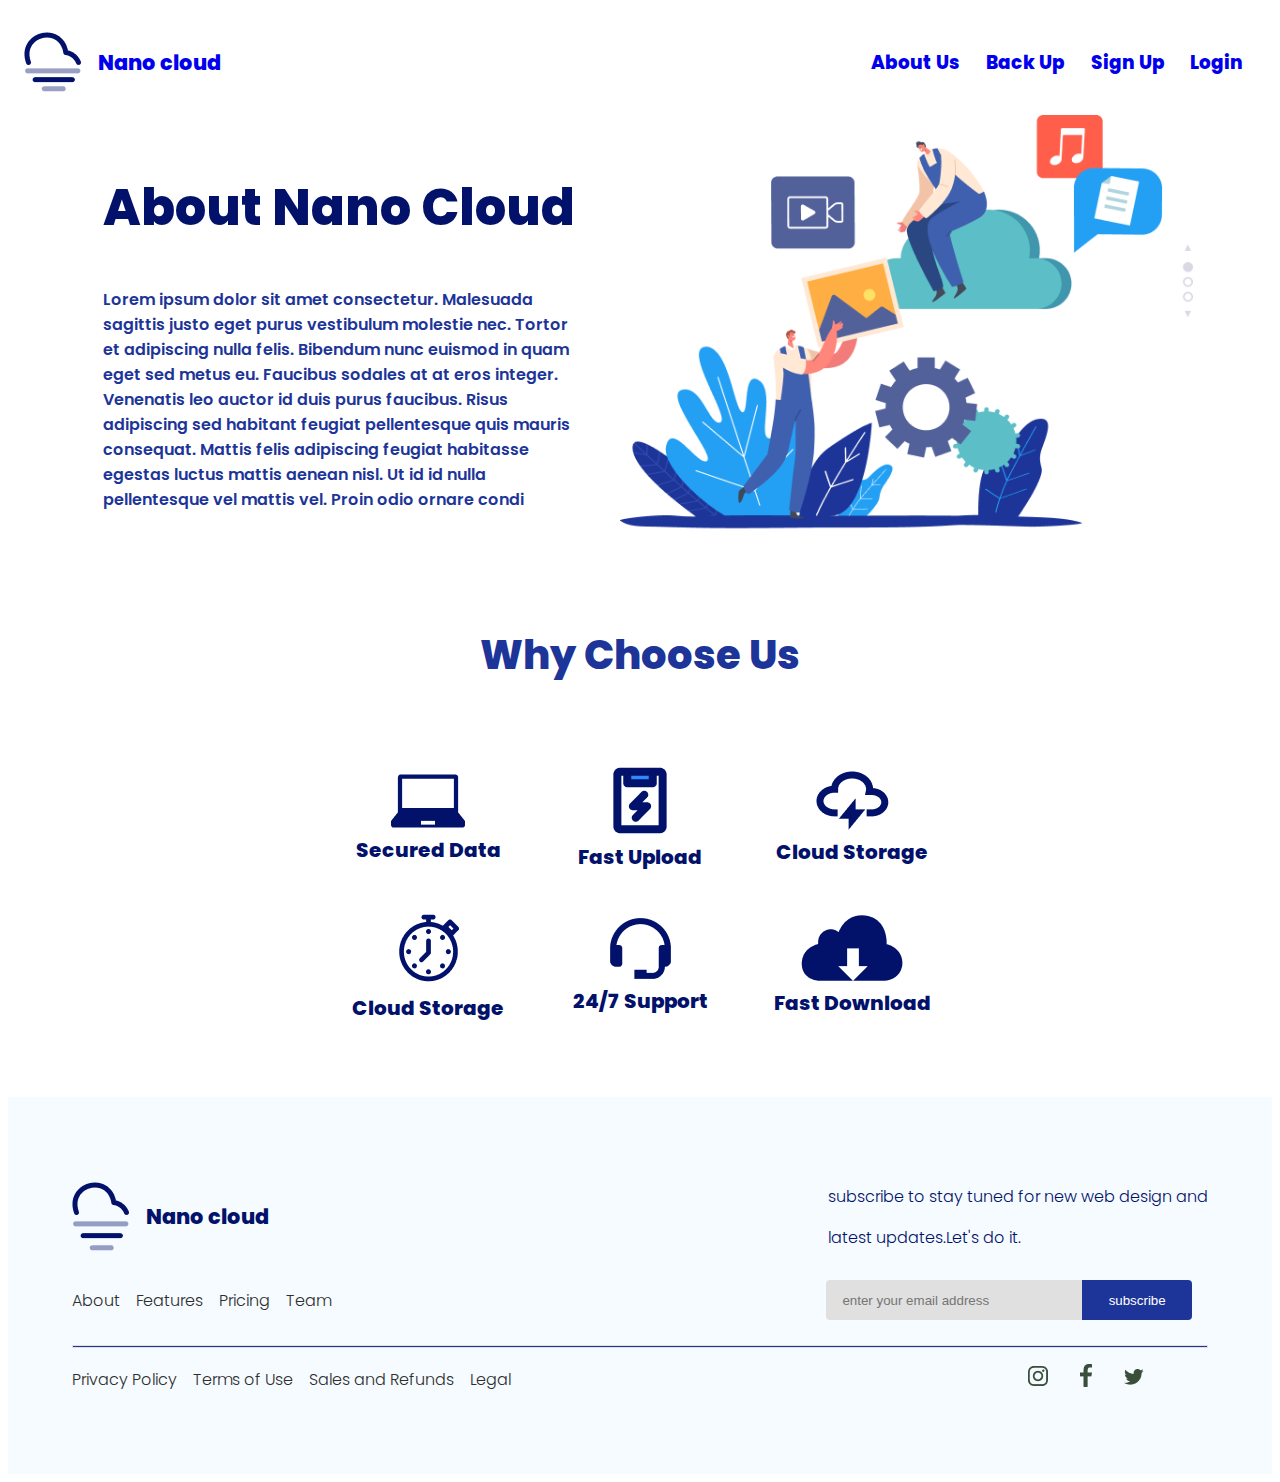
<file: about.html>
<!DOCTYPE html>
<html lang="en">

<head>
    <meta charset="UTF-8">
    <meta http-equiv="X-UA-Compatible" content="IE=edge">
    <meta name="viewport" content="width=device-width, initial-scale=1.0">
    <title>Nanocloud || aboutus</title>
    <link rel="stylesheet" href="CSS/about.css">
    <link rel="stylesheet" href="CSS/responsive.css">
    <link rel="stylesheet" href="CSS/header.css">
    <link rel="stylesheet" href="CSS/footer.css">
    <link rel="preconnect" href="https://fonts.googleapis.com">
    <link rel="preconnect" href="https://fonts.gstatic.com" crossorigin>
    <link href="https://fonts.googleapis.com/css2?family=Poppins:wght@100;200;300;400;500;600;700;800;900&display=swap"
        rel="stylesheet">
        
</head>
<header>
    <nav>
        <ul class="nav__links">
            <a href="index.html">
                <ul class="logo__design">
                    <ul class="logo__images">
                        <li class='logo cloud--img'><img src="Images/logo1.png" alt=""></li>

                        <span class="logo__strokes">
                            <li class='logo'><img src="Images/logo2.png" alt=""></li>
                            <li class='logo'><img src="Images/logo3.png" alt=""></li>
                            <li class='logo'><img src="Images/logo4.png" alt=""></li>
                        </span>

                    </ul>

                    <ul class="nano__cloud--text">
                        <li class=''>Nano cloud</li>

                    </ul>


                </ul>
            </a>
            <ul class="nav--top__right__links">
                <li><a href="about.html">About Us</a></li>
                <li><a href="backup1.html">Back Up</a></li>
                <li><a href="signup.html">Sign Up</a></li>
                <li><a href="login.html">Login</a></li>
            </ul>



        </ul>
        <div class="toggle__container">
            <div class="bar1"></div>
            <div class="bar2"></div>
            <div class="bar3"></div>
        </div>
    </nav>
</header>









<main>
    <section class="about">
        <div class="text">
            <h2>About Nano Cloud</h2>
            <p>Lorem ipsum dolor sit amet consectetur. Malesuada sagittis justo eget purus vestibulum molestie nec.
                Tortor et adipiscing nulla felis. Bibendum nunc euismod in quam eget sed metus eu. Faucibus sodales at
                at eros integer. Venenatis leo auctor id duis purus faucibus. Risus adipiscing sed habitant feugiat
                pellentesque quis mauris consequat. Mattis felis adipiscing feugiat habitasse egestas luctus mattis
                aenean nisl. Ut id id nulla pellentesque vel mattis vel. Proin odio ornare condi</p>
        </div>
        <div>
            <img src="./Images/midlanding.png" alt="">
        </div>
    </section>
    <section class="what__we-do">
        <h2>Why Choose Us</h2>
        <div class="grid__about">
            <aside>
                <img src="./Images/laptop.png" alt="">
                <h4>Secured Data</h4>
            </aside>
            <aside>
                <img src="./Images/safe.png" alt="">
                <h4>Fast Upload</h4>
            </aside>
            <aside>
                <img src="./Images/Group 1.png" alt="">
                <h4>Cloud Storage</h4>
            </aside>
            <aside>
                <img src="./Images/clock-ui.png" alt="">
                <h4>Cloud Storage</h4>
            </aside>
            <aside>
                <img src="./Images/support.png" alt="">
                <h4>24/7 Support</h4>
            </aside>
            <aside>
                <img src="./Images/cloud.png" alt="">
                <h4>Fast Download </h4>
            </aside>
        </div>
    </section>

</main>








<footer>
    <div class="footer--content__heading">

        <ul class="logo__design footer__logo">
            <ul class="logo__images">
                <li class='logo cloud--img'><img src="Images/logo1.png" alt=""></li>

                <span class="logo__strokes">
                    <li class='logo'><img src="Images/logo2.png" alt=""></li>
                    <li class='logo'><img src="Images/logo3.png" alt=""></li>
                    <li class='logo'><img src="Images/logo4.png" alt=""></li>
                </span>

            </ul>

            <ul class="nano__cloud--text">
                <li class=''>Nano cloud</li>

            </ul>


        </ul>

        <div>
            <p>subscribe to stay tuned for new web design and</p>
            <p>latest updates.Let's do it.</p>
        </div>

    </div>

    <div class="sub">
        <ul>
            <li><a href="">About</a></li>
            <li><a href="">Features</a></li>
            <li><a href="">Pricing</a></li>
            <li><a href="">Team</a></li>
        </ul>
        <div class="subscribe__input--container">
            <input type="text" placeholder="enter your email address">
            <button>subscribe</button>
        </div>

    </div>

    <div class="line"></div>

    <ul class="footer__last--row">
        <div class="flex__item--1">
            <li><a href="">Privacy Policy</a></li>
            <li><a href="">Terms of Use</a></li>
            <li><a href="">Sales and Refunds</a></li>
            <li><a href="">Legal</a></li>
        </div>
        <div class="flex__item--2">
            <li><a href=""><img src="Images/instagram.png" alt=""></a></li>
            <li><a href=""><img src="Images/facebook.png" alt=""></a></li>
            <li><a href=""><img src="Images/twitter.png" alt=""></a></li>
        </div>
    </ul>
</footer>



    <!-- <body> -->
    </body>
    <script src="JS/header.js">

    </script>


    <body>
    </body>



</html>
</file>
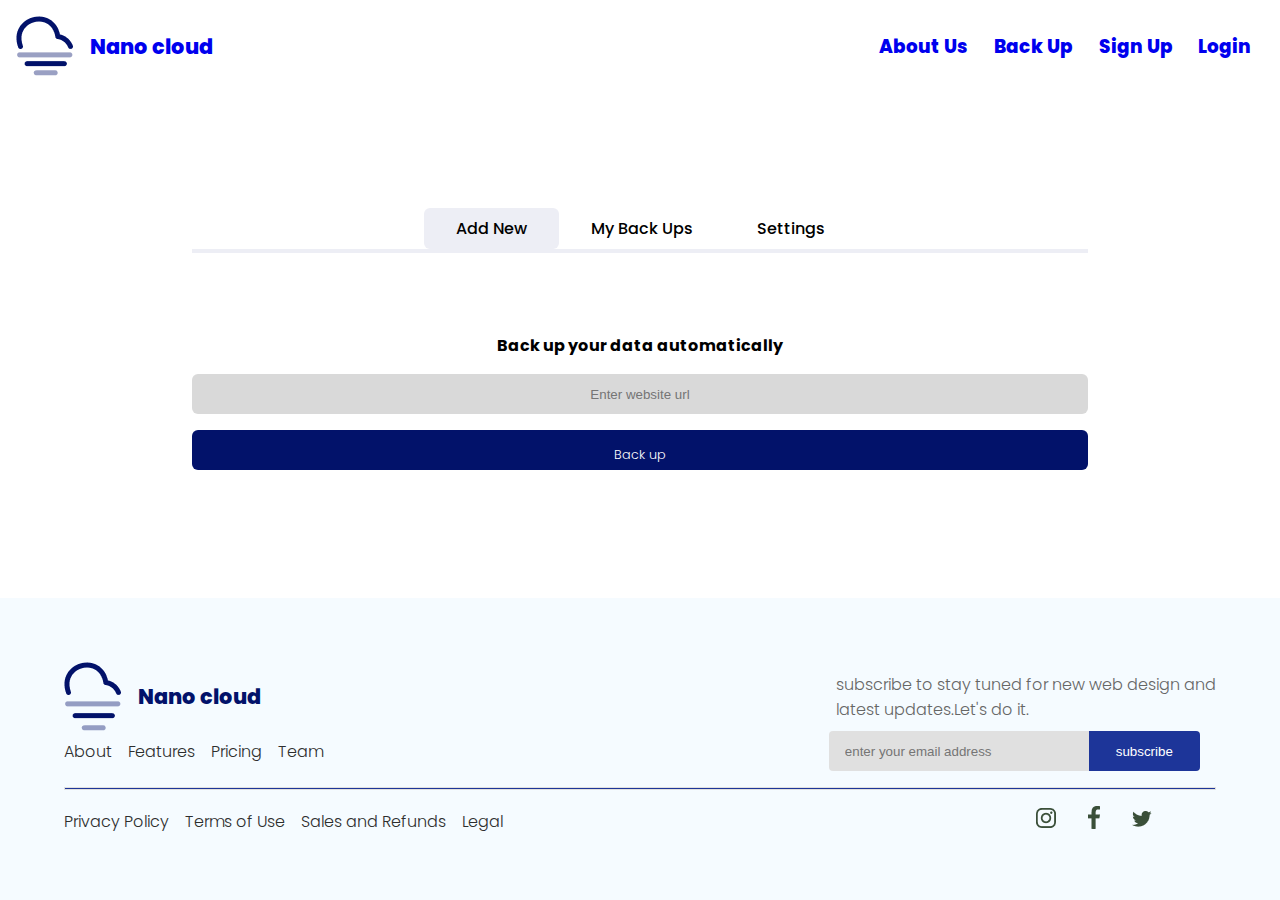
<file: backup1.html>
<!DOCTYPE html>
<html lang="en">

<head>
    <meta charset="UTF-8" />
    <meta name="viewport" content="width=device-width, initial-scale=1.0" />
    <meta http-equiv="X-UA-Compatible" content="ie=edge" />
    <link rel="shortcut icon" type="image/png" href="" />
    <link href="https://fonts.googleapis.com/css?family=Poppins:300,400,500,600&display=swap" rel="stylesheet" />
    <link rel="stylesheet" href="CSS/backup1.css"/>
    <link rel="stylesheet" href="CSS/footer.css" />
    <link rel="stylesheet" href="CSS/header.css" />
    <link rel="stylesheet" href="CSS/responsive.css" />
    <!-- <link rel="stylesheet" href="CSS/responsive.css" /> -->

    <title>Nanocloud || backup || website preview</title>

    <script async src="JS/header.js"></script>




</head>

<body>

    <header>
        <nav>
            <ul class="nav__links">

                <a href="index.html">
                    <ul class="logo__design">
                        <ul class="logo__images">
                            <li class='logo cloud--img'><img src="Images/logo1.png" alt=""></li>

                            <span class="logo__strokes">
                                <li class='logo'><img src="Images/logo2.png" alt=""></li>
                                <li class='logo'><img src="Images/logo3.png" alt=""></li>
                                <li class='logo'><img src="Images/logo4.png" alt=""></li>
                            </span>

                        </ul>

                        <ul class="nano__cloud--text">
                            <li class=''>Nano cloud</li>

                        </ul>


                    </ul>
                </a>
                <ul class="nav--top__right__links animate__animated animate__lightSpeedInRight">
                    <li><a href="about.html">About Us</a></li>
                    <li><a href="backup1.html">Back Up</a></li>
                    <li><a href="signup.html">Sign Up</a></li>
                    <li><a href="login.html">Login</a></li>
                </ul>



            </ul>
            <div class="toggle__container">
                <div class="bar1"></div>
                <div class="bar2"></div>
                <div class="bar3"></div>
            </div>
        </nav>
    </header>



    <main class="all__contents">



        <section class="section" id="section--2">

            <div class="operations">
                <div class="operations__tab-container">
                    <button class="btn operations__tab operations__tab--1 operations__tab--active" data-tab="1">
                        Add New
                    </button>
                    <button class="btn operations__tab operations__tab--2" data-tab="2">
                        My Back Ups
                    </button>
                    <button class="btn operations__tab operations__tab--3" data-tab="3">
                        Settings
                    </button>
                </div>
                <div class="operations__content operations__content--1 operations__content--active">

                    <form action="" class="add__new">
                        <p>Back up your data automatically</p>
                        <input type="text" name="" id="" placeholder="Enter website url">
                        <a href="database.html" class="backup__link">Back up</a>
                        
                    </form>

                </div>

                <div class="operations__content operations__content--2">

                    <form action="" class="search">
                        <p>search back ups</p>
                        <div class="backup__input">
                            <input type="text" name="" id="" placeholder="Enter website url">
                            <input type="submit" name="" id="search" value="search">
                        </div>

                        <div class="website__preview">
                            <aside class="website__preview--left"></aside>
                            <aside class="website__preview--right">
                                <ul class="backup__plan--content">
                                    <ul>
                                        <li class="smallcase">Current Back up Plan</li>
                                        <li class="bigcase">Gold plan</li>
                                    </ul>
                                    <ul>
                                        <li class="smallcase">Back ups So far</li>
                                        <li class="bigcase">25</li>
                                    </ul>
                                    <ul>
                                        <li class="smallcase">file size</li>
                                        <li class="bigcase">4.5GB</li>
                                    </ul>
                                    <ul>
                                    <li><a href="" class="backup__link">Back Up</a></li>
                                    </ul>
                                </ul>
                            </aside>
                        </div>
                        <div class="backups__table">

                            <div class="horizontal__line">
                                <p>website url</p>
                                <p>date last backed up</p>

                            </div>
                            <div class='table__row row1'>
                                <a href="backup2.html" class="nano__link">www.nanocodes.com.ng</a>
                                <span>
                                    <a href="">11:23:34</a>
                                    <a href="">2/01/23</a>
                                </span>
                                
                                <span>
                                    <img src="Images/download.png" class="download__img" alt="">
                                    <a href="">Download</a>

                                </span>

                                <span class='share__delete'>
                                    <img src="Images/share.png" alt="">
                                    <img src="Images/delete.png" alt="">
                                </span>
                                <div class="backup__history1 backup__history">Backup History</div>
                            </div>
                            <div class='table__row row2'>
                                <a href="backup2.html" class="nano__link">www.nanocodes.com.ng</a>
                                <span>
                                    <a href="">11:23:34</a>
                                    <a href="">2/01/23</a>
                                </span>

                                <span>
                                    <img src="Images/download.png" class="download__img" alt="">
                                    <a href="">Download</a>

                                </span>

                                <span class='share__delete'>
                                    <img src="Images/share.png" alt="">
                                    <img src="Images/delete.png" alt="">
                                </span>
                                <div class="backup__history2 backup__history">Backup History</div>

                            </div>

                            <div class='table__row row3'>
                                <a href="backup2.html" class="nano__link">www.nanocodes.com.ng</a>
                                <span>
                                    <a href="">11:23:34</a>
                                    <a href="">2/01/23</a>
                                </span>

                                <span>
                                    <img src="Images/download.png" class="download__img" alt="">
                                    <a href="">Download</a>

                                </span>

                                <span class='share__delete'>
                                    <img src="Images/share.png" alt="">
                                    <img src="Images/delete.png" alt="">
                                </span>
                                <div class="backup__history3 backup__history">Backup History</div>

                            </div>
                            <div class='table__row row4'>
                                <a href="backup2.html" class="nano__link">www.nanocodes.com.ng</a>
                                <span>
                                    <a href="">11:23:34</a>
                                    <a href="">2/01/23</a>
                                </span>

                                <span>
                                    <img src="Images/download.png" class="download__img" alt="">
                                    <a href="">Download</a>

                                </span>

                                <span class='share__delete'>
                                    <img src="Images/share.png" alt="">
                                    <img src="Images/delete.png" alt="">
                                </span>
                                <div class="backup__history4 backup__history">Backup History</div>

                            </div>
                        </div>
                    </form>

                </div>
                <div class="operations__content operations__content--3">
                    <form action="" class="settings">
                        <p>Change password</p>
                        <input type="password" name="" id="" placeholder="payment plan">
                        <p>Email</p>
                        <input type="email" placeholder="deactivate account">
                    </form>
                </div>
            </div>
        </section>
        <!-- <script src="script.js"></script> -->
    </main>




    <footer>
        <div class="footer--content__heading">

            <ul class="logo__design footer__logo">
                <ul class="logo__images">
                    <li class='logo cloud--img'><img src="Images/logo1.png" alt=""></li>

                    <span class="logo__strokes">
                        <li class='logo'><img src="Images/logo2.png" alt=""></li>
                        <li class='logo'><img src="Images/logo3.png" alt=""></li>
                        <li class='logo'><img src="Images/logo4.png" alt=""></li>
                    </span>

                </ul>

                <ul class="nano__cloud--text">
                    <li class=''>Nano cloud</li>

                </ul>


            </ul>

            <div>
                <p>subscribe to stay tuned for new web design and</p>
                <p>latest updates.Let's do it.</p>
            </div>

        </div>

        <div class="sub">
            <ul>
                <li><a href="">About</a></li>
                <li><a href="">Features</a></li>
                <li><a href="">Pricing</a></li>
                <li><a href="">Team</a></li>
            </ul>
            <div class="subscribe__input--container">
                <input type="text" placeholder="enter your email address">
                <button>subscribe</button>
            </div>

        </div>

        <div class="line"></div>

        <ul class="footer__last--row">
            <div class="flex__item--1">
                <li><a href="">Privacy Policy</a></li>
                <li><a href="">Terms of Use</a></li>
                <li><a href="">Sales and Refunds</a></li>
                <li><a href="">Legal</a></li>
            </div>
            <div class="flex__item--2">
                <li><a href=""><img src="Images/instagram.png" alt=""></a></li>
                <li><a href=""><img src="Images/facebook.png" alt=""></a></li>
                <li><a href=""><img src="Images/twitter.png" alt=""></a></li>
            </div>
        </ul>
    </footer>


    <script src="JS/backup1.js"></script>

</body>

</html>
</file>
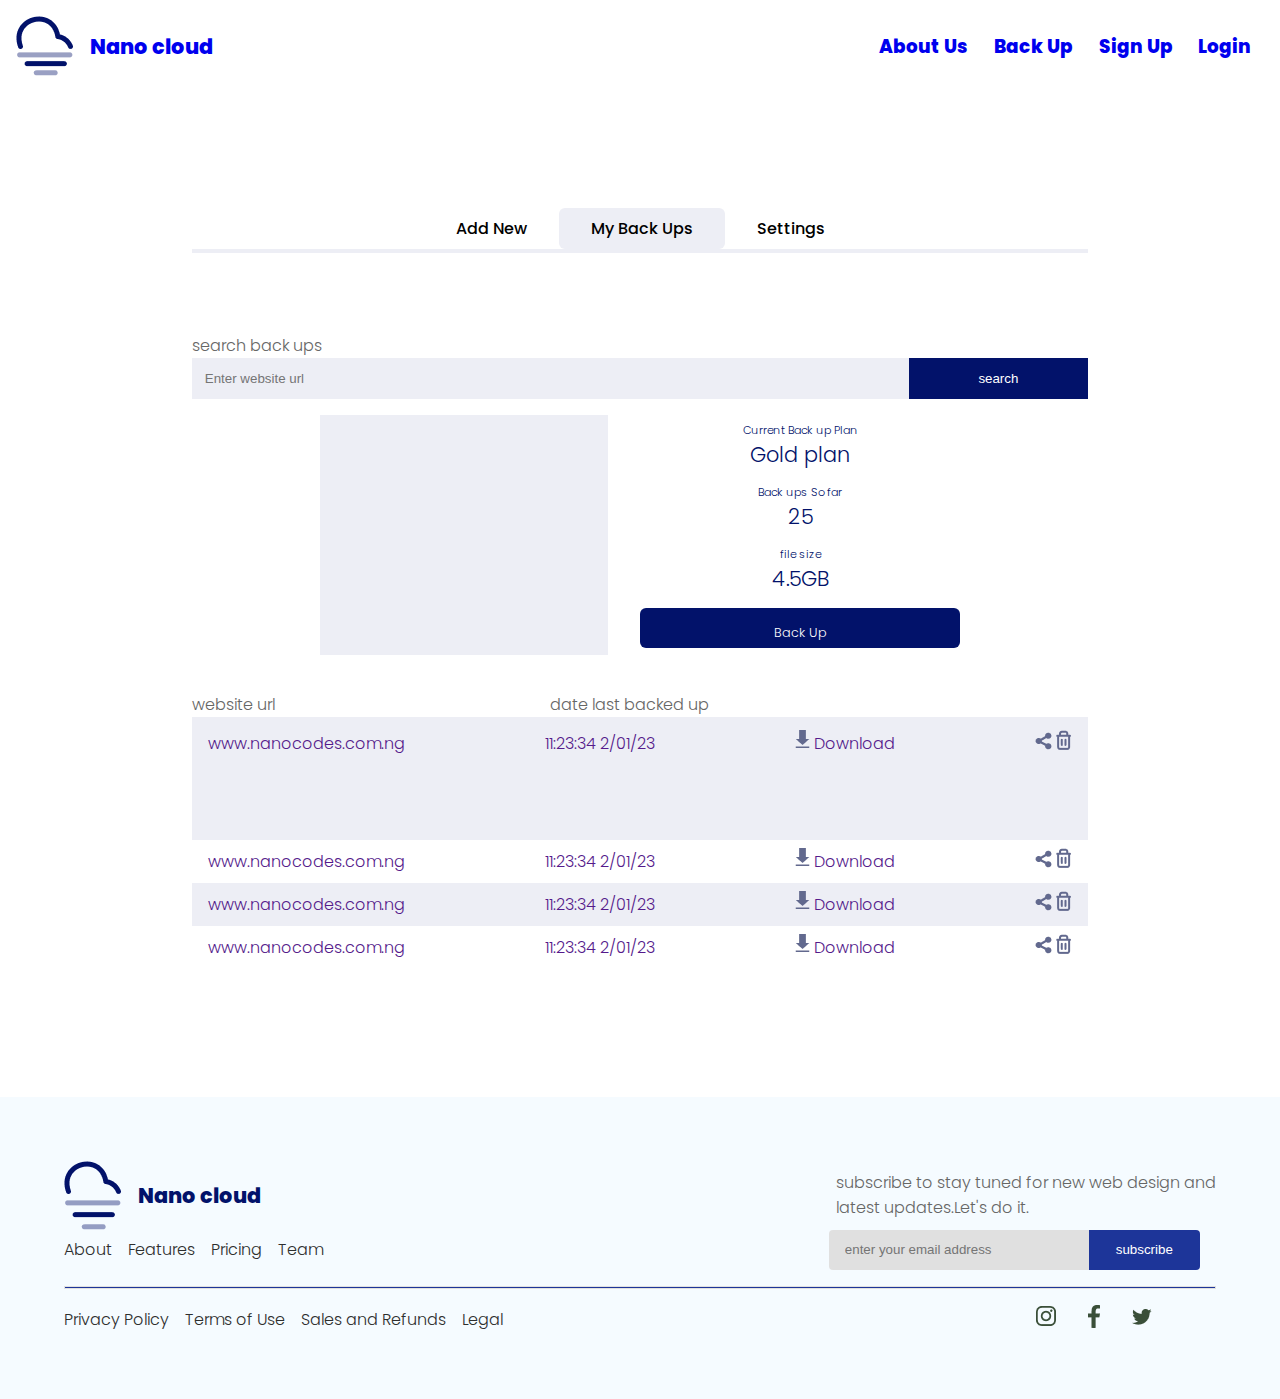
<file: backup2.html>
<!DOCTYPE html>
<html lang="en">

<head>
    <meta charset="UTF-8" />
    <meta name="viewport" content="width=device-width, initial-scale=1.0" />
    <meta http-equiv="X-UA-Compatible" content="ie=edge" />
    <link rel="shortcut icon" type="image/png" href="" />
    <link href="https://fonts.googleapis.com/css?family=Poppins:300,400,500,600&display=swap" rel="stylesheet" />
    <link rel="stylesheet" href="CSS/backup2.css" />
    <link rel="stylesheet" href="CSS/footer.css" />
    <link rel="stylesheet" href="CSS/header.css" />
    <link rel="stylesheet" href="CSS/responsive.css" />
    <!-- <link rel="stylesheet" href="CSS/responsive.css" /> -->

    <title></title>

    <script async src="JS/header.js"></script>




</head>

<body>

    <header>
        <nav>
            <ul class="nav__links">

                <a href="index.html">
                    <ul class="logo__design">
                        <ul class="logo__images">
                            <li class='logo cloud--img'><img src="Images/logo1.png" alt=""></li>

                            <span class="logo__strokes">
                                <li class='logo'><img src="Images/logo2.png" alt=""></li>
                                <li class='logo'><img src="Images/logo3.png" alt=""></li>
                                <li class='logo'><img src="Images/logo4.png" alt=""></li>
                            </span>

                        </ul>

                        <ul class="nano__cloud--text">
                            <li class=''>Nano cloud</li>

                        </ul>


                    </ul>
                </a>
                <ul class="nav--top__right__links animate__animated animate__lightSpeedInRight">
                    <li><a href="about.html">About Us</a></li>
                    <li><a href="backup1.html">Back Up</a></li>
                    <li><a href="signup.html">Sign Up</a></li>
                    <li><a href="login.html">Login</a></li>
                </ul>



            </ul>
            <div class="toggle__container">
                <div class="bar1"></div>
                <div class="bar2"></div>
                <div class="bar3"></div>
            </div>
        </nav>
    </header>



    <main class="all__contents">



        <section class="section" id="section--2">

            <div class="operations">
                <div class="operations__tab-container">
                    <button class="btn operations__tab operations__tab--1 " data-tab="1">
                        Add New
                    </button>
                    <button class="btn operations__tab operations__tab--2 operations__tab--active" data-tab="2">
                        My Back Ups
                    </button>
                    <button class="btn operations__tab operations__tab--3" data-tab="3">
                        Settings
                    </button>
                </div>
                <div class="operations__content operations__content--1">

                    <form action="" class="add__new">
                        <p>Back up your data automatically</p>
                        <input type="text" name="" id="" placeholder="Enter website url">
                        <a href="database.html" class="backup__link">Back up</a>

                        
                        <div class="backup__plan">
                            <select name="backups" id="backups">
                                <option value="choose a backup plan">Choose a backup plan</option>
                                <option value="second">second</option>
                                <option value="third">third</option>
                                <option value="fourth">fourth</option>
                            </select>
                            <input type="text">

                        </div>
                    </form>

                </div>

                <div class="operations__content operations__content--2 operations__content--active">

                    <form action="" class="search">
                        <p>search back ups</p>
                        <div class="backup__input">
                            <input type="text" name="" id="" placeholder="Enter website url">
                            <input type="submit" name="" id="search" value="search">
                        </div>

                        <div class="website__preview display__web--prev">
                            <aside class="website__preview--left"></aside>
                            <aside class="website__preview--right">
                                <ul class="backup__plan--content">
                                    <ul>
                                        <li class="smallcase">Current Back up Plan</li>
                                        <li class="bigcase">Gold plan</li>
                                    </ul>
                                    <ul>
                                        <li class="smallcase">Back ups So far</li>
                                        <li class="bigcase">25</li>
                                    </ul>
                                    <ul>
                                        <li class="smallcase">file size</li>
                                        <li class="bigcase">4.5GB</li>
                                    </ul>
                                    <ul>
                                    <li><a href="" class="backup__link">Back Up</a></li>
                                    </ul>
                                </ul>
                            </aside>
                        </div>
                        <div class="backups__table">

                            <div class="horizontal__line">
                                <p>website url</p>
                                <p>date last backed up</p>

                            </div>
                            <div class='table__row row1 expand'>
                                <a href="" class="nano__link">www.nanocodes.com.ng</a>
                                <span>
                                    <a href="">11:23:34</a>
                                    <a href="">2/01/23</a>
                                </span>
                                
                                <span>
                                    <img src="Images/download.png" class="download__img" alt="">
                                    <a href="">Download</a>

                                </span>

                                <span class='share__delete'>
                                    <img src="Images/share.png" alt="">
                                    <img src="Images/delete.png" alt="">
                                </span>
                                <div class="backup__history1 backup__history">Backup History</div>
                            </div>
                            <div class='table__row row2'>
                                <a href="" class="nano__link">www.nanocodes.com.ng</a>
                                <span>
                                    <a href="">11:23:34</a>
                                    <a href="">2/01/23</a>
                                </span>

                                <span>
                                    <img src="Images/download.png" class="download__img" alt="">
                                    <a href="">Download</a>

                                </span>

                                <span class='share__delete'>
                                    <img src="Images/share.png" alt="">
                                    <img src="Images/delete.png" alt="">
                                </span>
                                <div class="backup__history2 backup__history">Backup History</div>

                            </div>

                            <div class='table__row row3'>
                                <a href="" class="nano__link">www.nanocodes.com.ng</a>
                                <span>
                                    <a href="">11:23:34</a>
                                    <a href="">2/01/23</a>
                                </span>

                                <span>
                                    <img src="Images/download.png" class="download__img" alt="">
                                    <a href="">Download</a>

                                </span>

                                <span class='share__delete'>
                                    <img src="Images/share.png" alt="">
                                    <img src="Images/delete.png" alt="">
                                </span>
                                <div class="backup__history3 backup__history">Backup History</div>

                            </div>
                            <div class='table__row row4'>
                                <a href="" class="nano__link">www.nanocodes.com.ng</a>
                                <span>
                                    <a href="">11:23:34</a>
                                    <a href="">2/01/23</a>
                                </span>

                                <span>
                                    <img src="Images/download.png" class="download__img" alt="">
                                    <a href="">Download</a>

                                </span>

                                <span class='share__delete'>
                                    <img src="Images/share.png" alt="">
                                    <img src="Images/delete.png" alt="">
                                </span>
                                <div class="backup__history4 backup__history">Backup History</div>

                            </div>
                        </div>
                    </form>

                </div>
                <div class="operations__content operations__content--3">
                    <form action="" class="settings">
                        <p>Change password</p>
                        <input type="password" name="" id="" placeholder="payment plan">
                        <p>Email</p>
                        <input type="email" placeholder="deactivate account">
                    </form>
                </div>
            </div>
        </section>
        <!-- <script src="script.js"></script> -->
    </main>




    <footer>
        <div class="footer--content__heading">

            <ul class="logo__design footer__logo">
                <ul class="logo__images">
                    <li class='logo cloud--img'><img src="Images/logo1.png" alt=""></li>

                    <span class="logo__strokes">
                        <li class='logo'><img src="Images/logo2.png" alt=""></li>
                        <li class='logo'><img src="Images/logo3.png" alt=""></li>
                        <li class='logo'><img src="Images/logo4.png" alt=""></li>
                    </span>

                </ul>

                <ul class="nano__cloud--text">
                    <li class=''>Nano cloud</li>

                </ul>


            </ul>

            <div>
                <p>subscribe to stay tuned for new web design and</p>
                <p>latest updates.Let's do it.</p>
            </div>

        </div>

        <div class="sub">
            <ul>
                <li><a href="">About</a></li>
                <li><a href="">Features</a></li>
                <li><a href="">Pricing</a></li>
                <li><a href="">Team</a></li>
            </ul>
            <div class="subscribe__input--container">
                <input type="text" placeholder="enter your email address">
                <button>subscribe</button>
            </div>

        </div>

        <div class="line"></div>

        <ul class="footer__last--row">
            <div class="flex__item--1">
                <li><a href="">Privacy Policy</a></li>
                <li><a href="">Terms of Use</a></li>
                <li><a href="">Sales and Refunds</a></li>
                <li><a href="">Legal</a></li>
            </div>
            <div class="flex__item--2">
                <li><a href=""><img src="Images/instagram.png" alt=""></a></li>
                <li><a href=""><img src="Images/facebook.png" alt=""></a></li>
                <li><a href=""><img src="Images/twitter.png" alt=""></a></li>
            </div>
        </ul>
    </footer>


    <script src="JS/backup.js"></script>

</body>

</html>
</file>
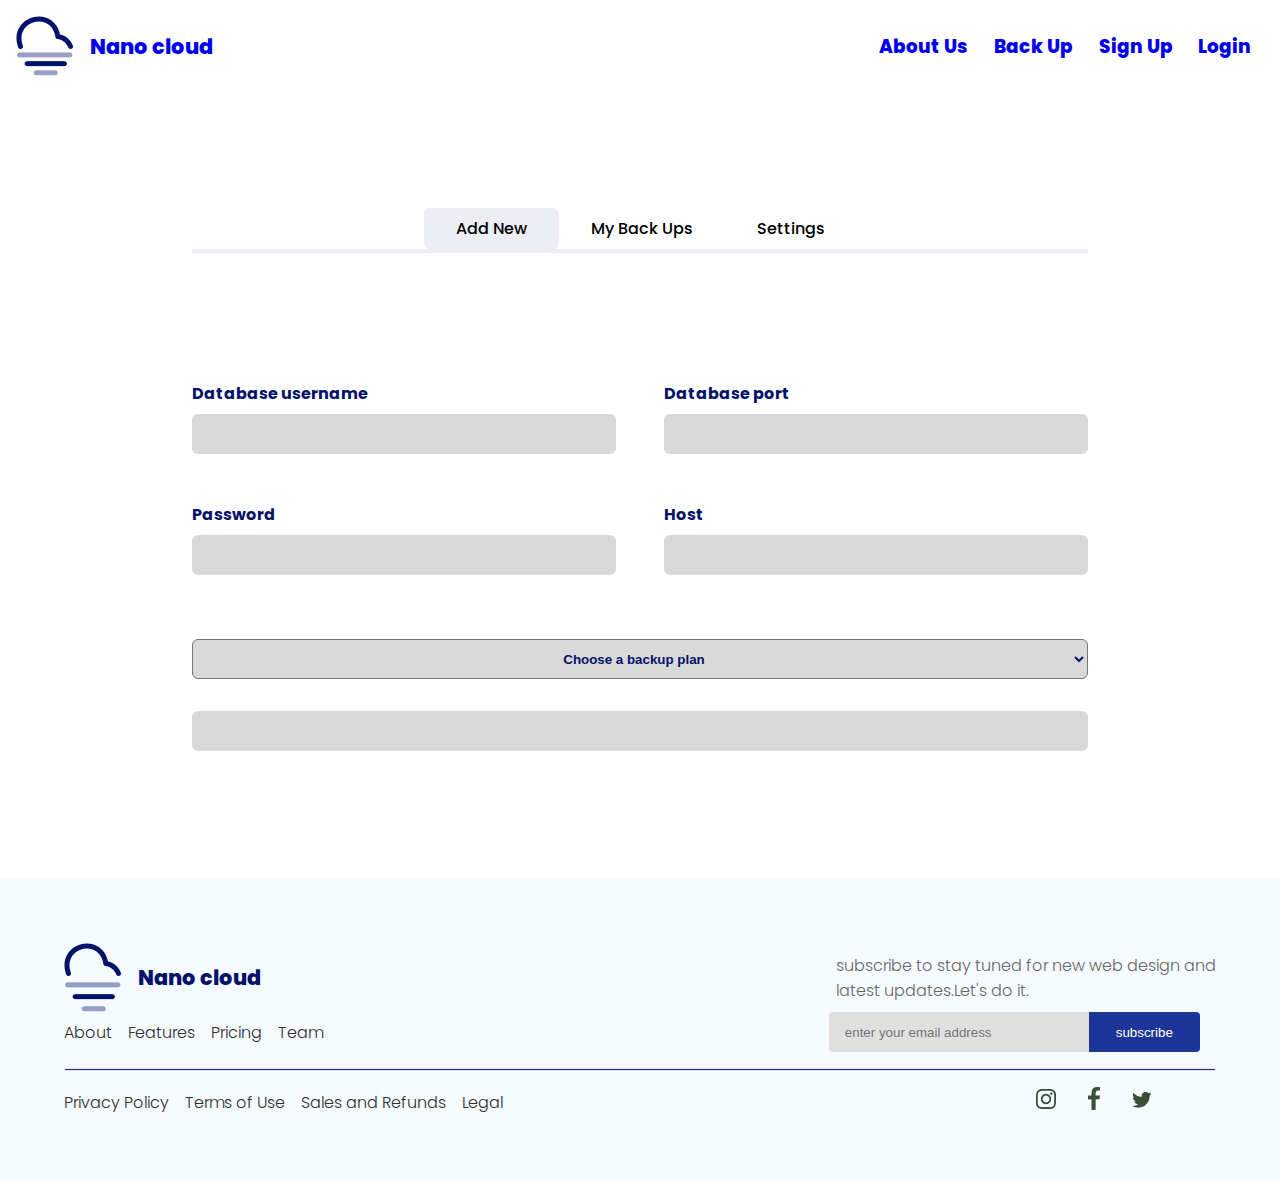
<file: database.html>
<!DOCTYPE html>
<html lang="en">

<head>
    <meta charset="UTF-8" />
    <meta name="viewport" content="width=device-width, initial-scale=1.0" />
    <meta http-equiv="X-UA-Compatible" content="ie=edge" />
    <link rel="shortcut icon" type="image/png" href="" />
    <link href="https://fonts.googleapis.com/css?family=Poppins:300,400,500,600&display=swap" rel="stylesheet" />
    <link rel="stylesheet" href="CSS/backup1.css"/>
    <link rel="stylesheet" href="CSS/footer.css" />
    <link rel="stylesheet" href="CSS/header.css" />
    <link rel="stylesheet" href="CSS/responsive.css" />
    <!-- <link rel="stylesheet" href="CSS/responsive.css" /> -->

    <title>Nanocloud || database</title>

    <script async src="JS/header.js"></script>




</head>

<body>

    <header>
        <nav>
            <ul class="nav__links">

                <a href="index.html">
                    <ul class="logo__design">
                        <ul class="logo__images">
                            <li class='logo cloud--img'><img src="Images/logo1.png" alt=""></li>

                            <span class="logo__strokes">
                                <li class='logo'><img src="Images/logo2.png" alt=""></li>
                                <li class='logo'><img src="Images/logo3.png" alt=""></li>
                                <li class='logo'><img src="Images/logo4.png" alt=""></li>
                            </span>

                        </ul>

                        <ul class="nano__cloud--text">
                            <li class=''>Nano cloud</li>

                        </ul>


                    </ul>
                </a>
                <ul class="nav--top__right__links animate__animated animate__lightSpeedInRight">
                    <li><a href="about.html">About Us</a></li>
                    <li><a href="backup1.html">Back Up</a></li>
                    <li><a href="signup.html">Sign Up</a></li>
                    <li><a href="login.html">Login</a></li>
                </ul>



            </ul>
            <div class="toggle__container">
                <div class="bar1"></div>
                <div class="bar2"></div>
                <div class="bar3"></div>
            </div>
        </nav>
    </header>



    <main class="all__contents">



        <section class="section" id="section--2">

            <div class="operations">
                <div class="operations__tab-container">
                    <button class="btn operations__tab operations__tab--1 operations__tab--active" data-tab="1">
                        Add New
                    </button>
                    <button class="btn operations__tab operations__tab--2" data-tab="2">
                        My Back Ups
                    </button>
                    <button class="btn operations__tab operations__tab--3" data-tab="3">
                        Settings
                    </button>
                </div>
                <div class="operations__content operations__content--1 operations__content--active">

                    <form action="" class="add__new">
                       
                        <div class="data__base--info">
                            <div>
                                <label for="username">Database username</label>
                                <input type="text">
                            </div>
                            <div>
                                <label for="port">Database port</label>
                                <input type="text">
                            </div>
                            <div>
                                <label for="password">Password</label>
                                <input type="text">
                            </div>
                            <div>
                                <label for="host">Host</label>
                                <input type="text">
                            </div>
                        </div>
                        <div class="backup__plan">
                            <select name="backups" id="backups">
                                <option value="choose a backup plan">Choose a backup plan</option>
                                <option value="second">second</option>
                                <option value="third">third</option>
                                <option value="fourth">fourth</option>
                            </select>
                            <input type="text">

                        </div>
                    </form>

                </div>

                <div class="operations__content operations__content--2">

                    <form action="" class="search">
                        <p>search back ups</p>
                        <div class="backup__input">
                            <input type="text" name="" id="" placeholder="Enter website url">
                            <input type="submit" name="" id="search" value="search">
                        </div>

                        <div class="website__preview">
                            <aside class="website__preview--left"></aside>
                            <aside class="website__preview--right">
                                <ul class="backup__plan--content">
                                    <ul>
                                        <li class="smallcase">Current Back up Plan</li>
                                        <li class="bigcase">Gold plan</li>
                                    </ul>
                                    <ul>
                                        <li class="smallcase">Back ups So far</li>
                                        <li class="bigcase">25</li>
                                    </ul>
                                    <ul>
                                        <li class="smallcase">file size</li>
                                        <li class="bigcase">4.5GB</li>
                                    </ul>
                                    <ul>
                                    <li><a href="" class="backup__link">Back Up</a></li>
                                    </ul>
                                </ul>
                            </aside>
                        </div>
                        <div class="backups__table">

                            <div class="horizontal__line">
                                <p>website url</p>
                                <p>date last backed up</p>

                            </div>
                            <div class='table__row row1'>
                                <a href="backup2.html" class="nano__link">www.nanocodes.com.ng</a>
                                <span>
                                    <a href="">11:23:34</a>
                                    <a href="">2/01/23</a>
                                </span>
                                
                                <span>
                                    <img src="Images/download.png" class="download__img" alt="">
                                    <a href="">Download</a>

                                </span>

                                <span class='share__delete'>
                                    <img src="Images/share.png" alt="">
                                    <img src="Images/delete.png" alt="">
                                </span>
                                <div class="backup__history1 backup__history">Backup History</div>
                            </div>
                            <div class='table__row row2'>
                                <a href="backup2.html" class="nano__link">www.nanocodes.com.ng</a>
                                <span>
                                    <a href="">11:23:34</a>
                                    <a href="">2/01/23</a>
                                </span>

                                <span>
                                    <img src="Images/download.png" class="download__img" alt="">
                                    <a href="">Download</a>

                                </span>

                                <span class='share__delete'>
                                    <img src="Images/share.png" alt="">
                                    <img src="Images/delete.png" alt="">
                                </span>
                                <div class="backup__history2 backup__history">Backup History</div>

                            </div>

                            <div class='table__row row3'>
                                <a href="backup2.html" class="nano__link">www.nanocodes.com.ng</a>
                                <span>
                                    <a href="">11:23:34</a>
                                    <a href="">2/01/23</a>
                                </span>

                                <span>
                                    <img src="Images/download.png" class="download__img" alt="">
                                    <a href="">Download</a>

                                </span>

                                <span class='share__delete'>
                                    <img src="Images/share.png" alt="">
                                    <img src="Images/delete.png" alt="">
                                </span>
                                <div class="backup__history3 backup__history">Backup History</div>

                            </div>
                            <div class='table__row row4'>
                                <a href="backup2.html" class="nano__link">www.nanocodes.com.ng</a>
                                <span>
                                    <a href="">11:23:34</a>
                                    <a href="">2/01/23</a>
                                </span>

                                <span>
                                    <img src="Images/download.png" class="download__img" alt="">
                                    <a href="">Download</a>

                                </span>

                                <span class='share__delete'>
                                    <img src="Images/share.png" alt="">
                                    <img src="Images/delete.png" alt="">
                                </span>
                                <div class="backup__history4 backup__history">Backup History</div>

                            </div>
                        </div>
                    </form>

                </div>
                <div class="operations__content operations__content--3">
                    <form action="" class="settings">
                        <p>Change password</p>
                        <input type="password" name="" id="" placeholder="payment plan">
                        <p>Email</p>
                        <input type="email" placeholder="deactivate account">
                    </form>
                </div>
            </div>
        </section>
        <!-- <script src="script.js"></script> -->
    </main>




    <footer>
        <div class="footer--content__heading">

            <ul class="logo__design footer__logo">
                <ul class="logo__images">
                    <li class='logo cloud--img'><img src="Images/logo1.png" alt=""></li>

                    <span class="logo__strokes">
                        <li class='logo'><img src="Images/logo2.png" alt=""></li>
                        <li class='logo'><img src="Images/logo3.png" alt=""></li>
                        <li class='logo'><img src="Images/logo4.png" alt=""></li>
                    </span>

                </ul>

                <ul class="nano__cloud--text">
                    <li class=''>Nano cloud</li>

                </ul>


            </ul>

            <div>
                <p>subscribe to stay tuned for new web design and</p>
                <p>latest updates.Let's do it.</p>
            </div>

        </div>

        <div class="sub">
            <ul>
                <li><a href="">About</a></li>
                <li><a href="">Features</a></li>
                <li><a href="">Pricing</a></li>
                <li><a href="">Team</a></li>
            </ul>
            <div class="subscribe__input--container">
                <input type="text" placeholder="enter your email address">
                <button>subscribe</button>
            </div>

        </div>

        <div class="line"></div>

        <ul class="footer__last--row">
            <div class="flex__item--1">
                <li><a href="">Privacy Policy</a></li>
                <li><a href="">Terms of Use</a></li>
                <li><a href="">Sales and Refunds</a></li>
                <li><a href="">Legal</a></li>
            </div>
            <div class="flex__item--2">
                <li><a href=""><img src="Images/instagram.png" alt=""></a></li>
                <li><a href=""><img src="Images/facebook.png" alt=""></a></li>
                <li><a href=""><img src="Images/twitter.png" alt=""></a></li>
            </div>
        </ul>
    </footer>


    <script src="JS/backup1.js"></script>

</body>

</html>
</file>
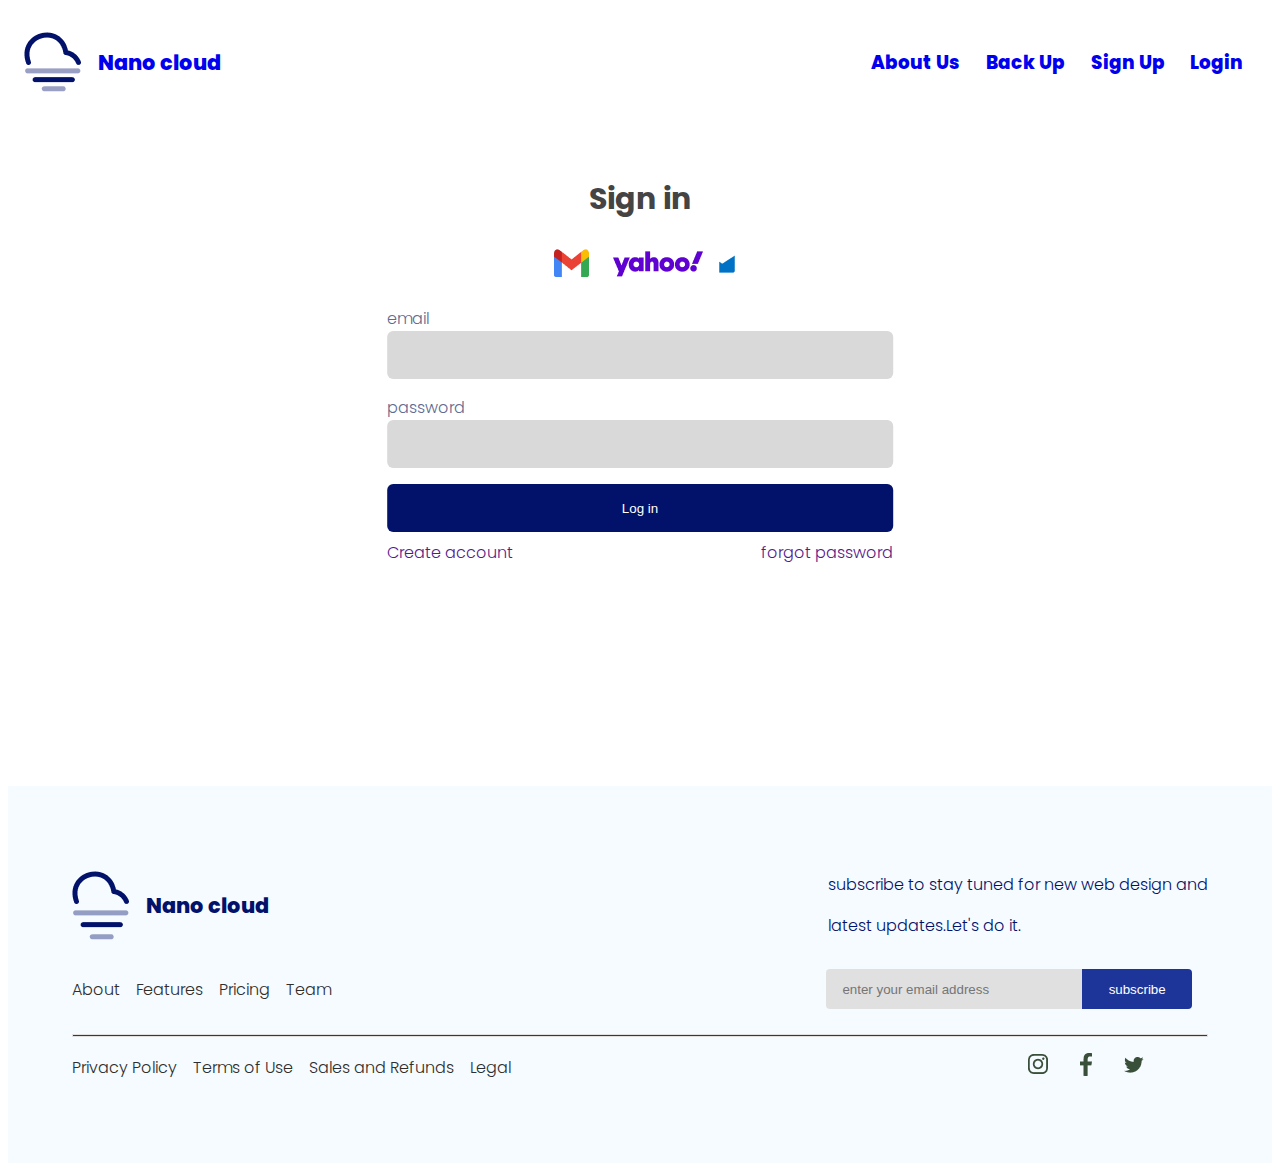
<file: login.html>
<!DOCTYPE html>
<html lang="en">

<head>
    <meta charset="UTF-8">
    <meta http-equiv="X-UA-Compatible" content="IE=edge">
    <meta name="viewport" content="width=device-width, initial-scale=1.0">
    <title>Nanocloud || login</title>
    <link rel="stylesheet" href="CSS/login.css">
    <link rel="stylesheet" href="CSS/footer.css" />
    <link rel="stylesheet" href="CSS/header.css" />
    <link rel="stylesheet" href="CSS/responsive.css" />
    <link rel="preconnect" href="https://fonts.googleapis.com">
    <link rel="preconnect" href="https://fonts.gstatic.com" crossorigin>
    <link href="https://fonts.googleapis.com/css2?family=Poppins:wght@100;200;300;400;500;600;700;800;900&display=swap"
        rel="stylesheet">
</head>

<body>
    <header>
        <nav>
            <ul class="nav__links">

                <a href="index.html">
                    <ul class="logo__design">
                        <ul class="logo__images">
                            <li class='logo cloud--img'><img src="Images/logo1.png" alt=""></li>

                            <span class="logo__strokes">
                                <li class='logo'><img src="Images/logo2.png" alt=""></li>
                                <li class='logo'><img src="Images/logo3.png" alt=""></li>
                                <li class='logo'><img src="Images/logo4.png" alt=""></li>
                            </span>

                        </ul>

                        <ul class="nano__cloud--text">
                            <li class=''>Nano cloud</li>

                        </ul>


                    </ul>
                </a>
                <ul class="nav--top__right__links">
                    <li><a href="about.html">About Us</a></li>
                    <li><a href="backup1.html">Back Up</a></li>
                    <li><a href="signup.html">Sign Up</a></li>
                    <li><a href="login.html">Login</a></li>
                </ul>



            </ul>
            <div class="toggle__container">
                <div class="bar1"></div>
                <div class="bar2"></div>
                <div class="bar3"></div>
            </div>
        </nav>
    </header>


    <main>
        <form action="">
            <h4>Sign in</h4>
            <div class="signin__logo">
                <img src="Images/Gmail.png" alt="">
                <img src="Images/yahoo.png" alt="">
                <img src="Images/dropbox.png" alt="">

            </div>

            <div class="email__password">

                <div class="email__box box">
                    <label for="email">email</label>
                    <input type="email">
                </div>
    
                <div class="password__box box">
                <label for="password">password</label>
                <input type="password">
                </div>
            <input type="submit" value="Log in">
                <div class="create__forget">
                    <a href="">Create account</a>
                    <a href="">forgot password</a>
                </div>
            </div>
            
            
        </form>
    </main> 




















    <footer>
        <div class="footer--content__heading">

            <ul class="logo__design footer__logo">
                <ul class="logo__images">
                    <li class='logo cloud--img'><img src="Images/logo1.png" alt=""></li>

                    <span class="logo__strokes">
                        <li class='logo'><img src="Images/logo2.png" alt=""></li>
                        <li class='logo'><img src="Images/logo3.png" alt=""></li>
                        <li class='logo'><img src="Images/logo4.png" alt=""></li>
                    </span>

                </ul>

                <ul class="nano__cloud--text">
                    <li class=''>Nano cloud</li>

                </ul>


            </ul>

            <div>
                <p>subscribe to stay tuned for new web design and</p>
                <p>latest updates.Let's do it.</p>
            </div>

        </div>

        <div class="sub">
            <ul>
                <li><a href="">About</a></li>
                <li><a href="">Features</a></li>
                <li><a href="">Pricing</a></li>
                <li><a href="">Team</a></li>
            </ul>
            <div class="subscribe__input--container">
                <input type="text" placeholder="enter your email address">
                <button>subscribe</button>
            </div>

        </div>

        <div class="line"></div>

        <ul class="footer__last--row">
            <div class="flex__item--1">
                <li><a href="">Privacy Policy</a></li>
                <li><a href="">Terms of Use</a></li>
                <li><a href="">Sales and Refunds</a></li>
                <li><a href="">Legal</a></li>
            </div>
            <div class="flex__item--2">
                <li><a href=""><img src="Images/instagram.png" alt=""></a></li>
                <li><a href=""><img src="Images/facebook.png" alt=""></a></li>
                <li><a href=""><img src="Images/twitter.png" alt=""></a></li>
            </div>
        </ul>
    </footer>

</body>
<script src="JS/header.js">

</script>
</html>
<!-- </html> -->
</file>
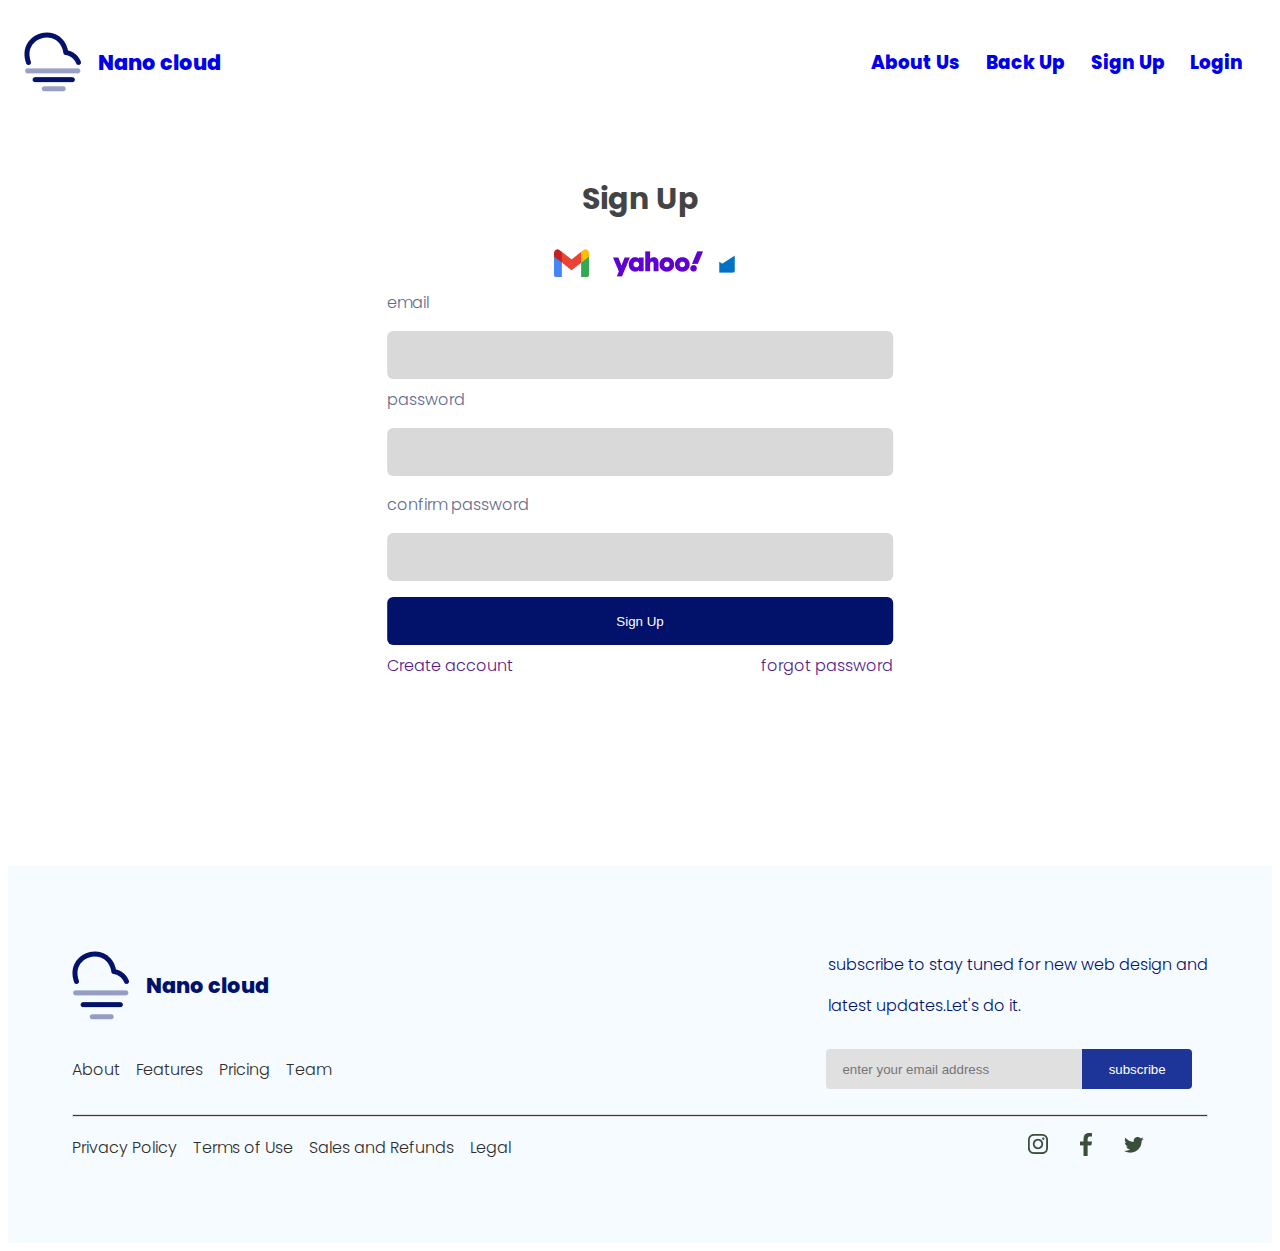
<file: signup.html>
<!DOCTYPE html>
<html lang="en">

<head>
    <meta charset="UTF-8">
    <meta http-equiv="X-UA-Compatible" content="IE=edge">
    <meta name="viewport" content="width=device-width, initial-scale=1.0">
    <title>Nanoncloud || signup</title>
    <link rel="stylesheet" href="CSS/signup.css">
    <link rel="stylesheet" href="CSS/footer.css" />
    <link rel="stylesheet" href="CSS/header.css" />
    <link rel="stylesheet" href="CSS/responsive.css" />
    <link rel="preconnect" href="https://fonts.googleapis.com">
    <link rel="preconnect" href="https://fonts.gstatic.com" crossorigin>
    <link href="https://fonts.googleapis.com/css2?family=Poppins:wght@100;200;300;400;500;600;700;800;900&display=swap"
        rel="stylesheet">
        
</head>

<body>
    <header>
        <nav>
            <ul class="nav__links">

                <a href="index.html">
                    <ul class="logo__design">
                        <ul class="logo__images">
                            <li class='logo cloud--img'><img src="Images/logo1.png" alt=""></li>

                            <span class="logo__strokes">
                                <li class='logo'><img src="Images/logo2.png" alt=""></li>
                                <li class='logo'><img src="Images/logo3.png" alt=""></li>
                                <li class='logo'><img src="Images/logo4.png" alt=""></li>
                            </span>

                        </ul>

                        <ul class="nano__cloud--text">
                            <li class=''>Nano cloud</li>

                        </ul>


                    </ul>
                </a>
                <ul class="nav--top__right__links">
                    <li><a href="about.html">About Us</a></li>
                    <li><a href="backup1.html">Back Up</a></li>
                    <li><a href="signup.html">Sign Up</a></li>
                    <li><a href="login.html">Login</a></li>
                </ul>


            </ul>
            <div class="toggle__container">
                <div class="bar1"></div>
                <div class="bar2"></div>
                <div class="bar3"></div>
            </div>
        </nav>
    </header>


    <main>
        <form action="">
            <h4>Sign Up</h4>
            <div class="signin__logo">
                <img src="Images/Gmail.png" alt="">
                <img src="Images/yahoo.png" alt="">
                <img src="Images/dropbox.png" alt="">

            </div>

            <div class="email__password">

                <div class="email__box box">
                    <label for="email">email</label>
                    <input type="email">
                </div>

                <div class="password__box box">
                    <label for="password">password</label>
                    <input type="password">

                    <label for="password">confirm password</label>
                    <input type="password">
                </div>
                <input type="submit" value="Sign Up">
                <div class="create__forget">
                    <a href="">Create account</a>
                    <a href="">forgot password</a>
                </div>
            </div>


        </form>
    </main>




















    <footer>
        <div class="footer--content__heading">

            <ul class="logo__design footer__logo">
                <ul class="logo__images">
                    <li class='logo cloud--img'><img src="Images/logo1.png" alt=""></li>

                    <span class="logo__strokes">
                        <li class='logo'><img src="Images/logo2.png" alt=""></li>
                        <li class='logo'><img src="Images/logo3.png" alt=""></li>
                        <li class='logo'><img src="Images/logo4.png" alt=""></li>
                    </span>

                </ul>

                <ul class="nano__cloud--text">
                    <li class=''>Nano cloud</li>

                </ul>


            </ul>

            <div>
                <p>subscribe to stay tuned for new web design and</p>
                <p>latest updates.Let's do it.</p>
            </div>

        </div>

        <div class="sub">
            <ul>
                <li><a href="">About</a></li>
                <li><a href="">Features</a></li>
                <li><a href="">Pricing</a></li>
                <li><a href="">Team</a></li>
            </ul>
            <div class="subscribe__input--container">
                <input type="text" placeholder="enter your email address">
                <button>subscribe</button>
            </div>

        </div>

        <div class="line"></div>

        <ul class="footer__last--row">
            <div class="flex__item--1">
                <li><a href="">Privacy Policy</a></li>
                <li><a href="">Terms of Use</a></li>
                <li><a href="">Sales and Refunds</a></li>
                <li><a href="">Legal</a></li>
            </div>
            <div class="flex__item--2">
                <li><a href=""><img src="Images/instagram.png" alt=""></a></li>
                <li><a href=""><img src="Images/facebook.png" alt=""></a></li>
                <li><a href=""><img src="Images/twitter.png" alt=""></a></li>
            </div>
        </ul>
    </footer>
    <!-- <script src="JS/header.js"> -->

</body>
<script src="JS/header.js">

</script>

</html>
</file>
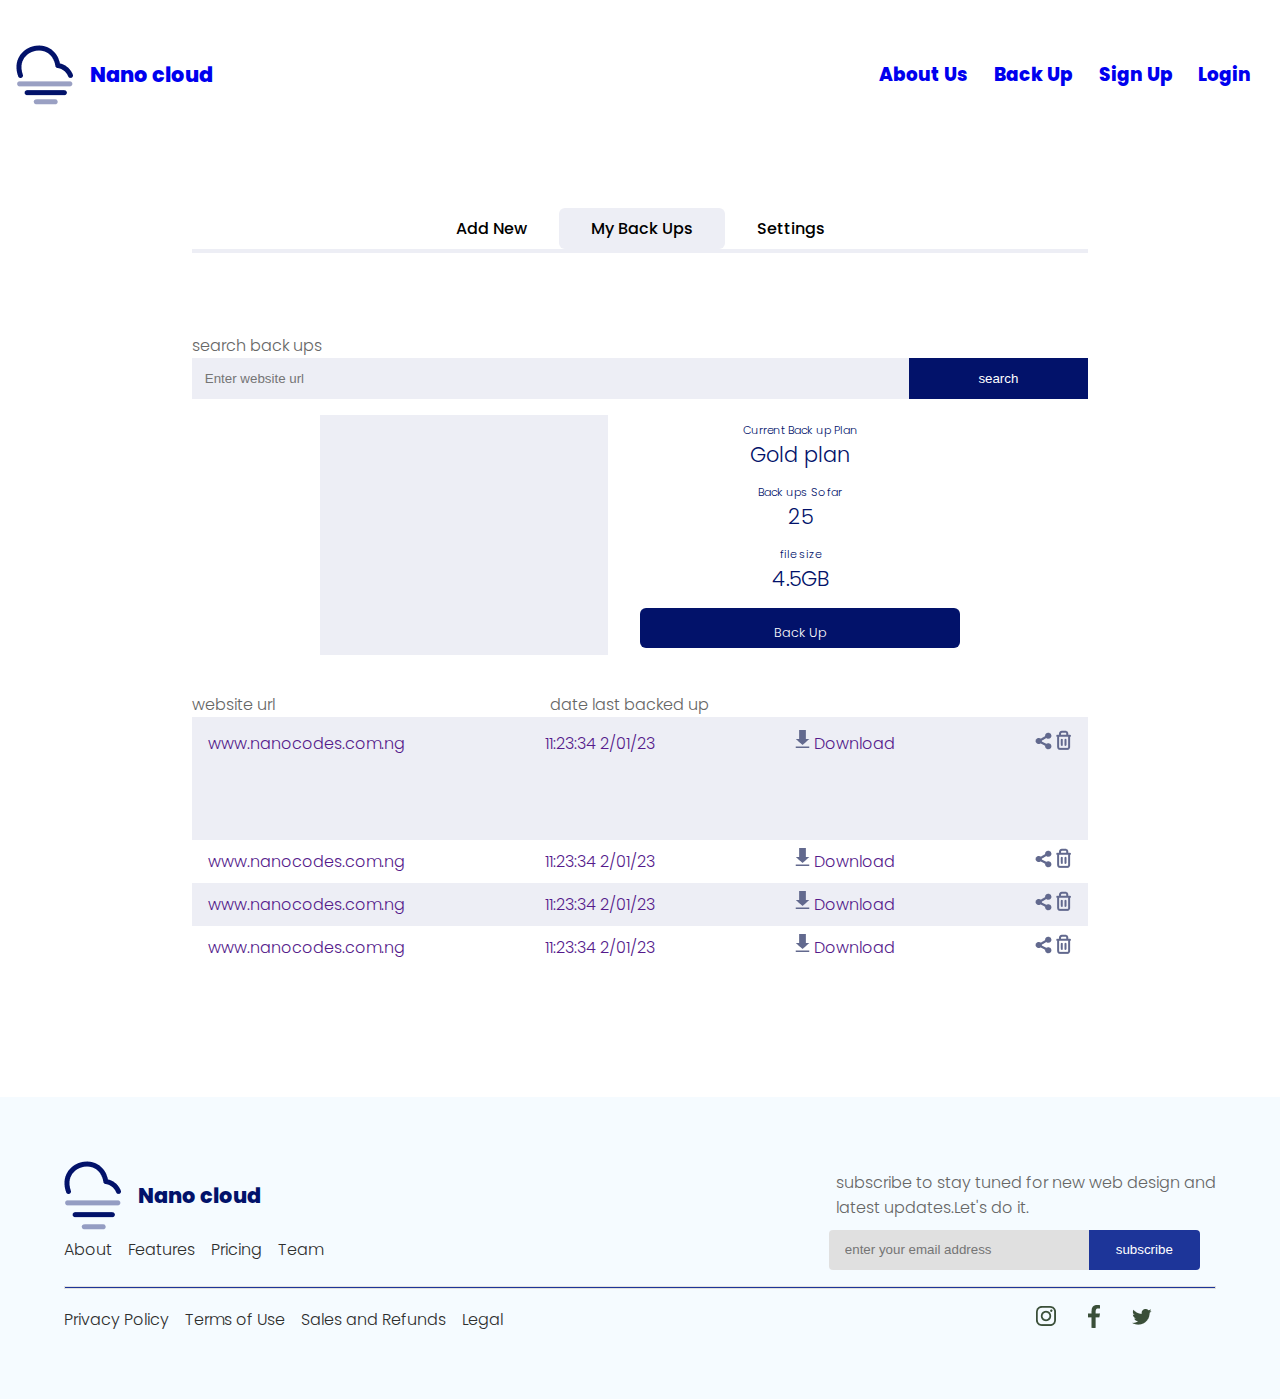
<file: text.html>
<!DOCTYPE html>
<html lang="en">

<head>
    <meta charset="UTF-8" />
    <meta name="viewport" content="width=device-width, initial-scale=1.0" />
    <meta http-equiv="X-UA-Compatible" content="ie=edge" />
    <link rel="shortcut icon" type="image/png" href="" />
    <link href="https://fonts.googleapis.com/css?family=Poppins:300,400,500,600&display=swap" rel="stylesheet" />
    <link rel="stylesheet" href="CSS/backup2.css" />
    <link rel="stylesheet" href="CSS/footer.css" />
    <link rel="stylesheet" href="CSS/header.css" />
    <link rel="stylesheet" href="CSS/responsive.css" />
    <!-- <link rel="stylesheet" href="CSS/responsive.css" /> -->

    <title></title>

    <script async src="JS/header.js"></script>



<style>
    
body {
  font-family: 'Poppins', sans-serif;
  font-weight: 300;
  color: #444;

}

header {
  padding: 1.8rem 1rem;
}

* {
  margin: 0;
  padding: 0;
  box-sizing: inherit;
}

html {
  box-sizing: border-box;
}

*,
*::before,
*::after {
  box-sizing: inherit;
}


/* GENERAL ELEMENTS */

.btn {
  /* display: inline-block; */
  font-size: 1rem;
  font-family: inherit;
  font-weight: 500;
  border: none;
  padding: 0.5rem 2rem;
  border-radius: 6px;
  cursor: pointer;
  transition: all 0.3s;
  background-color: transparent;
  /* width: 20%; */
}



p {
  color: #666;
}

/* This is BAD for accessibility! Don't do in the real world! */
button:focus {
  outline: none;
}


/* OPERATIONS */
.operations {
  width: 70%;
  margin: 0 auto;
  background-color: #fff;
}

.operations__tab-container {
  display: flex;
  justify-content: center;
  align-items: center;
}

.operations__tab span {
  margin-right: 1rem;
  font-weight: 600;
  display: inline-block;
}


.operations__tab-container {
  border-bottom: 4px solid #EDEEF5;
  padding: 0;


}

.operations__tab--active {
  /* transform: translateY(-66%); */
  background-color: #edeef5;
}

.operations__content {
  display: none;
  font-size: 1rem;
  margin-top: 5rem;
  width: 100%;
}

.operations__content--active {
  display: block;
}


.add__new {
  text-align: center;
  display: flex;
  flex-flow: column wrap;
  gap: 1rem;
  /* align-items: center; */
  justify-content: center;
}

.add__new p {
  color: black;
  font-weight: 700;
}

.add__new button {
  width: 100%;
  /* display: block; */
}

.add__new input, .backup__link{
  height: 2.5rem;
  border: none;
  outline: none;
  padding: 0 1rem;
  border-radius: 6px;
}
.backup__link{
  display: block;
  background-color: #02126a;
  color: white;
  /* height: auto; */
  /* padding: auto; */
}
.add__new input[type='text'] {
  background-color: #d9d9d9;
  color: #62698e;
}

.add__new input[type='submit'] {
  background-color: #02126a;
  color: white;
}

.add__new input::placeholder {
  text-align: center;
}

.data__base--info {
  display: grid;
  grid-template-columns: repeat(2, auto);
  grid-template-rows: repeat(2, auto);
  /* place-items: center; */
  /* width: 40%; */
  gap: 3rem;
  align-content: start;
  /* height: 20rem; */
  margin-top: 3rem;

}

.backup__plan {
  display: flex;
  /* height: 100px; */
  align-items: center;
  justify-content: center;
  gap: 2rem;
  flex-flow: column wrap;
  margin-top: 3rem;
}

.backup__plan input {
  width: 100%;
}

.backup__plan select {
  width: 100%;
  border-radius: 6px;
  height: 2.5rem;
  outline: none;
  text-align: center;
  background-color: #d9d9d9;
  color: #02126a;
  font-weight: 700;
}

.data__base--info label {
  text-align: left;
  display: block;
  width: 100%;
  margin-bottom: 0.5rem;
  color: #02126a;
  font-weight: 700;
}

.data__base--info input,
.data__base--info select {
  width: 100%;
}

.all__contents {
  padding: 8rem 0;
}




.search {
  display: flex;
  flex-flow: column wrap;
}

.backup__input {
  display: flex;
}

.backup__input input[type='text'] {
  width: 80%;
  padding: 0.8rem;
  border: none;
  background-color: #edeef5;

}

.backup__input input[type='submit'] {
  width: 20%;
  /* padding:0 rem; */
  padding: 0.8rem;
  border: none;
  background-color: #02126a;
  color: white;
}

.check{
  /* display: block; */
}
.table__row {
  display: flex;
  align-items: center;
  justify-content: space-between;
  padding: 0.5rem 1rem;
  cursor: pointer;
  /* height: 3rem; */
  width: 100%;
}

.horizontal__line {
  display: flex;
  border-bottom: 2px solid #edeef5;
  height: 4rem;
  align-items: flex-end;
  /* justify-content:space-around; */

}

.horizontal__line p {
  flex-basis: 40%;
  bottom: 0;
}


.settings {
  display: flex;
  flex-flow: column wrap;
  gap: 0.5rem;
}

.settings input {
  background-color: #edeef5;
  height: 2.5rem;
  padding: 0 1rem;
  border-radius: 6px;
  border: none;
  outline: none;
}
.backups__table{
  /* width: 100%; */
  /* background-color: red; */
}
.backups__table a {
  text-decoration: none;
  /* margin:0.5rem; */
}

.table__row:nth-child(even) {
  background-color: #edeef5;

}

.table__row:nth-child(odd) {
  /* background-color: blue; */
}


.line {
  margin: 1rem 0;
}





/* website preview */
.website__preview {
  display: none;
  /* align-items: center; */
  justify-content: center;
  gap: 2rem;
  margin-top: 1rem;
  color: #02126a;

}

.website__preview--left {
  width: 18rem;
  height: 15rem;
  background-color: #edeef5;
}

.backup__plan--content {
  height: 100%;
  display: flex;
  flex-flow: column wrap;
  justify-content: space-around;
  align-items: center;
}

.website__preview--right {
  text-align: center;
}


.website__preview--right .smallcase {
  font-size: 0.7rem;
}

.website__preview--right .bigcase {
  font-size: 1.3rem;
}

.backup__link {
  padding: 1rem;
  color: white;
  background-color: #02126a;
  text-decoration: none;
  font-size: 0.8rem;
  display: block;
  width: 100%;
  text-align: center;
  border-radius: 6px;
}


.backup__plan--content ul:last-child {
  width: 20rem;
}


.expand {
  padding-bottom: 5rem;
  background-color: white;
  border: 3px solid #edeef5;
  border-left: none;
  border-right: none;
}

@keyframes fadeInAnimation {
  0% {
    opacity: 0;
  }

  100% {
    opacity: 1;
  }
}

.display__web--prev {
  display: flex;
  animation: fadeInAnimation ease 3s;
  animation-iteration-count: 1;
  animation-fill-mode: forwards;
}


.table__row--1 {
  /* display: flex;
  flex-flow: column wrap; */
  /* background-color: #edeef5; */
  cursor: pointer;
}

.backup__history {
  /* padding: 0.5rem; */
  display: none;
  /* background-color: red; */
 position: relative;
  top: 5rem;
  right:84%;
}

.show__history {
  display: flex;
}


#search{
  cursor: pointer;
}


@media (max-width:880px) {
  .btn {
    display: inline-block;
    font-size: 0.8rem;
    font-family: inherit;
    font-weight: 500;
    border: none;
    padding: 0.5rem;
    gap: 20%
  }

  .operations__tab-container {
    display: flex;
    justify-content: space-between;
    align-items: center;
  }

  .backup__input input[type='text'] {
    padding: 0.5rem;
  }

  .backup__input input[type='submit'] {
    padding: 0.5rem;
  }


  .table__row {
    /* flex-flow:column wrap; */
    padding: 0;
  }

  .backups__table a {
    text-decoration: none;
    margin: 1rem;
    font-size: 1rem;

  }

  .table__row a {
    font-size: 1rem;
  }

  .table__row span {
    display: flex;
    flex-flow: column wrap;
    align-items: center;
    justify-content: center;
  }

  .download__img {
    width: 1rem;
    height: 1rem;
    text-align: center;
  }

  .share__delete {
    display: flex;
    align-items: center;
    justify-content: center;
    gap: 1rem;
    flex-flow: column wrap;
    margin-left: 1rem;
  }
}

@media (max-width:768px) {
  .operations {
    width: 90%;
  }
  .table__row {
    flex-flow: column wrap;
    padding: 0;
  }

  .horizontal__line p {
    display: none;
  }

  .all__contents {
    padding-left: 1rem;
    padding-right: 1rem;
  }
  .display__web--prev{
    flex-flow: column wrap;
    align-items: center;
    /* flex-basis: 100%; */
  }
  .website__preview--left{
width: 80%;
height: 20rem;
  }
  .backup__plan--content{
gap: 1.5rem;
  }

 
}

@media (max-width:500px) {
  .btn {
    display: inline-block;
    font-size: 0.5rem;
    font-family: inherit;
    font-weight: 500;
    border: none;
    padding: 0.4rem;
    gap: 20%
  }

  .operations__tab-container {
    display: flex;
    justify-content: space-between;
    align-items: center;
  }

  .operations {
    width: 100%;
  }

  .operations__content {
    width: 100%;
  }


}
</style>
</head>

<body>

    <header>
        <nav>
            <ul class="nav__links">

                <a href="index.html">
                    <ul class="logo__design">
                        <ul class="logo__images">
                            <li class='logo cloud--img'><img src="Images/logo1.png" alt=""></li>

                            <span class="logo__strokes">
                                <li class='logo'><img src="Images/logo2.png" alt=""></li>
                                <li class='logo'><img src="Images/logo3.png" alt=""></li>
                                <li class='logo'><img src="Images/logo4.png" alt=""></li>
                            </span>

                        </ul>

                        <ul class="nano__cloud--text">
                            <li class=''>Nano cloud</li>

                        </ul>


                    </ul>
                </a>
                <ul class="nav--top__right__links animate__animated animate__lightSpeedInRight">
                    <li><a href="about.html">About Us</a></li>
                    <li><a href="backup1.html">Back Up</a></li>
                    <li><a href="signup.html">Sign Up</a></li>
                    <li><a href="login.html">Login</a></li>
                </ul>



            </ul>
            <div class="toggle__container">
                <div class="bar1"></div>
                <div class="bar2"></div>
                <div class="bar3"></div>
            </div>
        </nav>
    </header>



    <main class="all__contents">



        <section class="section" id="section--2">

            <div class="operations">
                <div class="operations__tab-container">
                    <button class="btn operations__tab operations__tab--1 " data-tab="1">
                        Add New
                    </button>
                    <button class="btn operations__tab operations__tab--2 operations__tab--active" data-tab="2">
                        My Back Ups
                    </button>
                    <button class="btn operations__tab operations__tab--3" data-tab="3">
                        Settings
                    </button>
                </div>
                <div class="operations__content operations__content--1">

                    <form action="" class="add__new">
                        <p>Back up your data automatically</p>
                        <input type="text" name="" id="" placeholder="Enter website url">
                        <a href="database.html" class="backup__link">Back up</a>

                        
                        <div class="backup__plan">
                            <select name="backups" id="backups">
                                <option value="choose a backup plan">Choose a backup plan</option>
                                <option value="second">second</option>
                                <option value="third">third</option>
                                <option value="fourth">fourth</option>
                            </select>
                            <input type="text">

                        </div>
                    </form>

                </div>

                <div class="operations__content operations__content--2 operations__content--active">

                    <form action="" class="search">
                        <p>search back ups</p>
                        <div class="backup__input">
                            <input type="text" name="" id="" placeholder="Enter website url">
                            <input type="submit" name="" id="search" value="search">
                        </div>

                        <div class="website__preview display__web--prev">
                            <aside class="website__preview--left"></aside>
                            <aside class="website__preview--right">
                                <ul class="backup__plan--content">
                                    <ul>
                                        <li class="smallcase">Current Back up Plan</li>
                                        <li class="bigcase">Gold plan</li>
                                    </ul>
                                    <ul>
                                        <li class="smallcase">Back ups So far</li>
                                        <li class="bigcase">25</li>
                                    </ul>
                                    <ul>
                                        <li class="smallcase">file size</li>
                                        <li class="bigcase">4.5GB</li>
                                    </ul>
                                    <ul>
                                    <li><a href="" class="backup__link">Back Up</a></li>
                                    </ul>
                                </ul>
                            </aside>
                        </div>
                        <div class="backups__table">

                            <div class="horizontal__line">
                                <p>website url</p>
                                <p>date last backed up</p>

                            </div>
                            <div class='table__row row1 expand'>
                                <a href="" class="nano__link">www.nanocodes.com.ng</a>
                                <span>
                                    <a href="">11:23:34</a>
                                    <a href="">2/01/23</a>
                                </span>
                                
                                <span>
                                    <img src="Images/download.png" class="download__img" alt="">
                                    <a href="">Download</a>

                                </span>

                                <span class='share__delete'>
                                    <img src="Images/share.png" alt="">
                                    <img src="Images/delete.png" alt="">
                                </span>
                                <div class="backup__history1 backup__history">Backup History</div>
                            </div>
                            <div class='table__row row2'>
                                <a href="" class="nano__link">www.nanocodes.com.ng</a>
                                <span>
                                    <a href="">11:23:34</a>
                                    <a href="">2/01/23</a>
                                </span>

                                <span>
                                    <img src="Images/download.png" class="download__img" alt="">
                                    <a href="">Download</a>

                                </span>

                                <span class='share__delete'>
                                    <img src="Images/share.png" alt="">
                                    <img src="Images/delete.png" alt="">
                                </span>
                                <div class="backup__history2 backup__history">Backup History</div>

                            </div>

                            <div class='table__row row3'>
                                <a href="" class="nano__link">www.nanocodes.com.ng</a>
                                <span>
                                    <a href="">11:23:34</a>
                                    <a href="">2/01/23</a>
                                </span>

                                <span>
                                    <img src="Images/download.png" class="download__img" alt="">
                                    <a href="">Download</a>

                                </span>

                                <span class='share__delete'>
                                    <img src="Images/share.png" alt="">
                                    <img src="Images/delete.png" alt="">
                                </span>
                                <div class="backup__history3 backup__history">Backup History</div>

                            </div>
                            <div class='table__row row4'>
                                <a href="" class="nano__link">www.nanocodes.com.ng</a>
                                <span>
                                    <a href="">11:23:34</a>
                                    <a href="">2/01/23</a>
                                </span>

                                <span>
                                    <img src="Images/download.png" class="download__img" alt="">
                                    <a href="">Download</a>

                                </span>

                                <span class='share__delete'>
                                    <img src="Images/share.png" alt="">
                                    <img src="Images/delete.png" alt="">
                                </span>
                                <div class="backup__history4 backup__history">Backup History</div>

                            </div>
                        </div>
                    </form>

                </div>
                <div class="operations__content operations__content--3">
                    <form action="" class="settings">
                        <p>Change password</p>
                        <input type="password" name="" id="" placeholder="payment plan">
                        <p>Email</p>
                        <input type="email" placeholder="deactivate account">
                    </form>
                </div>
            </div>
        </section>
        <!-- <script src="script.js"></script> -->
    </main>




    <footer>
        <div class="footer--content__heading">

            <ul class="logo__design footer__logo">
                <ul class="logo__images">
                    <li class='logo cloud--img'><img src="Images/logo1.png" alt=""></li>

                    <span class="logo__strokes">
                        <li class='logo'><img src="Images/logo2.png" alt=""></li>
                        <li class='logo'><img src="Images/logo3.png" alt=""></li>
                        <li class='logo'><img src="Images/logo4.png" alt=""></li>
                    </span>

                </ul>

                <ul class="nano__cloud--text">
                    <li class=''>Nano cloud</li>

                </ul>


            </ul>

            <div>
                <p>subscribe to stay tuned for new web design and</p>
                <p>latest updates.Let's do it.</p>
            </div>

        </div>

        <div class="sub">
            <ul>
                <li><a href="">About</a></li>
                <li><a href="">Features</a></li>
                <li><a href="">Pricing</a></li>
                <li><a href="">Team</a></li>
            </ul>
            <div class="subscribe__input--container">
                <input type="text" placeholder="enter your email address">
                <button>subscribe</button>
            </div>

        </div>

        <div class="line"></div>

        <ul class="footer__last--row">
            <div class="flex__item--1">
                <li><a href="">Privacy Policy</a></li>
                <li><a href="">Terms of Use</a></li>
                <li><a href="">Sales and Refunds</a></li>
                <li><a href="">Legal</a></li>
            </div>
            <div class="flex__item--2">
                <li><a href=""><img src="Images/instagram.png" alt=""></a></li>
                <li><a href=""><img src="Images/facebook.png" alt=""></a></li>
                <li><a href=""><img src="Images/twitter.png" alt=""></a></li>
            </div>
        </ul>
    </footer>


    <script src="">
            
const modal = document.querySelector('.modal');
const overlay = document.querySelector('.overlay');
const btnCloseModal = document.querySelector('.btn--close-modal');
const btnsOpenModal = document.querySelectorAll('.btn--show-modal');
const btnScrollTo = document.querySelector('.btn--scroll-to');
const section1 = document.querySelector('#section--1');
const tabsContainer = document.querySelector('.operations__tab-container');
const tabsContent = document.querySelectorAll('.operations__content');




tabsContainer.addEventListener('click', function (e) {
  const clicked = e.target.closest('.operations__tab');

  // Guard clause
  if (!clicked) return;

  // Remove active classes
  tabs.forEach(t => t.classList.remove('operations__tab--active'));
  tabsContent.forEach(c => c.classList.remove('operations__content--active'));

  // Activate tab
  clicked.classList.add('operations__tab--active');

  // Activate content area
  document
    .querySelector(`.operations__content--${clicked.dataset.tab}`)
    .classList.add('operations__content--active');
});

const tableRowLink=document.querySelectorAll('.table__row a');

tableRowLink.forEach(rowLink=>{
  rowLink.addEventListener('click',function(e){
    e.preventDefault();
  })
})


const webPreview=document.querySelector('.website__preview');
const row1=document.querySelector('.row1')
const row2=document.querySelector('.row2')
const row3=document.querySelector('.row3')
const row4=document.querySelector('.row4')

const backupHistory1=document.querySelector('.backup__history1');
  const backupHistory2=document.querySelector('.backup__history2');
  const backupHistory3=document.querySelector('.backup__history3');
  const backupHistory4=document.querySelector('.backup__history4');

// const tableRow=document.querySelectorAll('.table__row');
// tableRow.forEach(e=>{
//  e.addEventListener('click',function(e){
//  })
// })

row1.addEventListener('click',function(e){
  row1.classList.toggle('expand');
  row2.classList.remove('expand');
  row3.classList.remove('expand');
  row4.classList.remove('expand');
 
  webPreview.classList.toggle('display__web--prev');
  
  backupHistory1.classList.toggle('show__history');
  backupHistory2.classList.remove('show__history');
  backupHistory3.classList.remove('show__history');
  backupHistory4.classList.remove('show__history');
})

row2.addEventListener('click',function(e){
  row1.classList.remove('expand');
  row2.classList.toggle('expand');
  row3.classList.remove('expand');
  row4.classList.remove('expand');
  if(row2.classList.contains('expand')){
      webPreview.classList.add('display__web--prev');
      
    }
    else{
    webPreview.classList.remove('display__web--prev');
    }
  backupHistory2.classList.toggle('show__history');
  backupHistory1.classList.remove('show__history');
  backupHistory3.classList.remove('show__history');
  backupHistory4.classList.remove('show__history');


})

row3.addEventListener('click',function(e){
  row1.classList.remove('expand');
  row2.classList.remove('expand');
  row3.classList.toggle('expand');
  row4.classList.remove('expand');
  if(row3.classList.contains('expand')){
    webPreview.classList.add('display__web--prev');
    
  }
  else{
  webPreview.classList.remove('display__web--prev');
  }
  backupHistory3.classList.toggle('show__history');
  backupHistory1.classList.remove('show__history');
  backupHistory2.classList.remove('show__history');
  backupHistory4.classList.remove('show__history');
})

row4.addEventListener('click',function(e){
  row1.classList.remove('expand');
  row2.classList.remove('expand');
  row3.classList.remove('expand');
  row4.classList.toggle('expand');
  if(row4.classList.contains('expand')){
    webPreview.classList.add('display__web--prev');
    
  }
  else{
  webPreview.classList.remove('display__web--prev');
  }
  backupHistory4.classList.toggle('show__history');
  backupHistory1.classList.remove('show__history');
  backupHistory2.classList.remove('show__history');
  backupHistory3.classList.remove('show__history');
})






    </script>

</body>

</html>
</file>
<file: CSS/about.css>
/* @import url("header.css");
@import url("footer.css"); */


body {
  font-family: 'Poppins', sans-serif;
  font-weight: 300;
  color: #444;
  /* overflow: hidden; */

}

html {
  box-sizing: border-box;
  overflow-x: hidden;
}
.about {
  display: flex;
  padding: 1rem;
  width: 90%;
  margin: auto;
  align-items: center;

  gap: 2%;
}
.about div:first-child {
 
  padding: 1rem;
  flex-basis: 49%;
}
.about div:first-child h2 {
  font-family: "Poppins";
  font-style: normal;
  font-weight: 800;
  font-size: 50px;
  /* line-height: 120%; */
  color: #02126a;
}
.about div:first-child p {
  font-family: "Poppins";
  font-style: normal;
  font-weight: 600;
  color: #1d3599;
}
.about img {
  object-fit: cover;
  width: 100%;
}

.what__we-do {
  display: flex;
  align-items: center;
  justify-content: center;
  flex-direction: column;
  margin: 2rem 0;
}
.grid__about {
  display: grid;
  grid-template-columns: repeat(3, 200px);
  justify-content: center;
  align-items: center;
  place-items: center;
  margin: 2rem auto;
  gap: 2%;
}

.what__we-do h2 {
  font-family: "Poppins";
  font-style: normal;
  font-weight: 800;
  font-size: 40px;

  color: #1d3599;
}
.grid__about aside {
  text-align: center;
  margin: 1rem 0;
}
.grid__about h4 {
  text-align: center;
  margin: 0;
  font-weight: 800;
  font-size: 20px;

  color: #02126a;
}
.grid__about img {
  margin: auto;
}



@media (max-width:768px) {
  .about{
    flex-flow: column wrap;

  }
  .grid__about{
    grid-template-columns: repeat(2, 200px);
  }
  .about div:first-child h2,.what__we-do h2{
    font-size: 30px;
  }
  
}
@media (max-width:400px) {

  .grid__about{
    grid-template-columns:200px;
  }
  
}
</file>
<file: CSS/responsive.css>
@media (max-width:1030px) {
    #background--img {
        background: url('../Images/landingimage.png'), url('../Images/background.png');

        /* background: url('../Images/background.png'); */
        position: relative;
        width: 100%;
        /* background-color: aquamarine; */
    }


    .background--text {
        background-color: white;
        box-shadow: 2px 2px 2px rgba(137, 201, 244, 0.21);
    }

    .input__container {
        width: 60%;
    }

    .input__container button {
        width: 40%;
    }
    .how__to--text {
        
        background-position: right top;
        padding-left: 3rem;
        background-size: 50%;
        /* background-size:; */
    }
    footer{
        padding: 3rem;
    }
    .footer--content__heading{
        font-size: 0.9rem;
    }
    

}




@media (max-width:768px) {
    #background--img {
        background-image: url('../Images/background.png');
        position: relative;
        width: 100%;
    }

    .background--text {
        font-size: 1.5rem;
        line-height: 1;

    }

    .background--text {
        background-color: transparent;
        box-shadow: none;
    }

    .input__container {
        width: 80%;
    }

    .input__container button {
        width: 50%;
    }

    .website--link__text,
    .website--link__text+p {
        font-size: 1.5rem;
        /* line-height:1; */
    }

    .website--link__details {
        text-align: center;
        padding: 1rem 0;
        margin: 6rem 0;
    }

    .website--link__text+p,
    .website--link__text+p+p {
        line-height: 1.3;
    }

    .website--link__text+p {
        margin-top: 5rem;
    }

    .how__to--text {

        background-size: 50%;
        padding-left: 2rem;
        background-position: right center;
    }

    .how__to ol li {
        font-size: 0.8rem;
        padding: 0.5rem;
        width: 100%;
        font-weight: 700;
    }
    .heading p {
        
        font-size: 1.5rem;
    }

    .pricing__cards{
        flex-flow: column wrap;
        /* flex-basis: 70%; */
        gap: 5rem;

    }
    .pricing__cards .card{
        width:80%;
    }
    .choose--us__heading p{
        font-size: 1rem;
    }
    footer{
        /* padding: 2rem; */
    }
    .footer--content__heading{
        font-size: 0.8rem;
        flex-flow: column wrap;
        align-items: flex-start;
        justify-content: center;
    }
    .sub ul li a {
       font-size: 0.8rem;
    }
    .subscribe__input--container input {
        
        width: 60%;
        
    }
    
    
    .subscribe__input--container{
        width: 100%;
    }
    .subscribe__input--container button {
        width: 40%;
        
    }
    .footer__last--row{
        flex-flow: column wrap;
        gap: 2rem;
    }
    .flex__item--1 li a{
        font-size: 0.8rem;
    }

    .footer--content__heading {
        justify-content: start;
        margin-bottom: 3rem;
        gap:2rem;
    }

    .sub{
        flex-flow: column wrap;
        align-items: center;
        justify-content: center;
        gap: 0;
    }
    
}
@media (max-width:590px) {
    .sub{
        flex-flow: column wrap;
        margin-bottom: 3rem;
        width: 100%;
        align-items: center;
        justify-content: center;
        gap:1rem;
    }
    .flex__item--1{
        gap: 0.5rem;
    }
    .flex__item--1 li a{
        font-size: 0.8rem;
    }
}

@media (max-width:400px) {

    .background--text {
        font-size: 1rem;

    }

    .input__container {
        width: 100%;
    }

    .input__container button {
        width: 60%;
    }

    .website--link__text,
    .website--link__text+p {
        line-height: 1;
    }

    .website--link__text+p
     {
        line-height: 2;
        font-size: 1.5rem;
    }
    .website--link__text+p+p{
        font-size:1rem;
    }

    .how__to--text {

        background-size: 60%;

    }
    .how__to--text {
        background:none ;
        background-size: 50%;
        padding-left: 2rem;
        background-position: right bottom;
    }
    

.how__to--text h4{
    line-height: 1;
    font-size: 1rem;
}
.heading p {
        
    font-size: 1rem;
}
.heading{
    flex-flow: column wrap;
    margin-bottom: 1rem;
}
.flex__item--1 li a{
    font-size: 0.5rem;
}

.choose--us__row{
    flex-flow: column wrap;
    gap: 1rem;
    width: 100%;
}

.choose--us__wrapper{
    gap:0;
}


.footer--content__heading p{
font-size: 0.8rem;
}

}
</file>
<file: CSS/header.css>
/* @import url('responsive'); */



body {
    font-family: 'Poppins', sans-serif;
    font-weight: 300;
    color: #444;
    /* overflow-x: hidden; */
  
  }

html {
    box-sizing: border-box;
}

*,
*::after,
*::before {
    box-sizing: inherit;
}

* {
    padding: 0;
}
header{
    padding: 0 1rem;
    height: 5rem;
    width: 100%;
}

nav {
    /* display: flex; */
    font-family: 'Poppins';
    font-style: normal;
    font-weight: 800;
    color: #1D3599;
    height: 100%;
    width: 100%;
}
.toggler__container{
    display: none;
}

.nav__links {
    display: flex;
    align-items: center;
    position: relative;
    padding-top: 1rem;
}
.nav__links a{
    text-decoration: none;
}
ul {
    list-style-type: none;
}

.logo__design {
    display: flex;
    align-items: center;
    justify-content: center;
   
}

.nav--top__right__links {
    position: absolute;
    right: 0;
    display: flex;
    align-items: center;
    justify-content: center;
}

.nav--top__right__links li a {
    margin: 0 0.8rem;
    text-decoration: none;
    font-size: 1.15rem;
}
.nav--top__right__links li a:hover{
    text-decoration: underline;
}
.nano__cloud--text{
    font-size: 1.3rem;
    margin-left: 1rem;
}

.logo__strokes{
    display: flex;
    align-items: center;
    justify-content: center;
    flex-flow: column wrap;
    line-height: 0.5;
}

.logo__images{
    line-height:0.5;
}


/* responsive header */


@media (max-width:768px) {
    nav{
        position: relative;
        /* display: flex;
        align-items: center; */
        height: 100%;
    }
    /* .nav--top__right__links{
        display: none;
    } */
    
    .toggle__container{
        display: block;
        display: inline-block;
        cursor: pointer;
        position: absolute;
        right: 0;
        top: 0;
        padding-top: 1rem;
    }
      
      .bar1, .bar2, .bar3 {
        width: 35px;
        height: 5px;
        background-color: #1D3599;
        margin: 6px 0;
        transition: 0.4s;
      }
      
      .change .bar1 {
        transform: translate(0, 11px) rotate(-45deg);
      }
      
      .change .bar2 {opacity: 0;}
      
      .change .bar3 {
        transform: translate(0, -11px) rotate(45deg);
      }

      .nav--top__right__links {
        position: absolute;
        top:5rem;
        right: 0;
        z-index: 100;
        background-color: #f3f3f3;
        width: 100%;
        height:15rem;
        text-align: center;
        line-height: 3;
        padding: 1rem;
        display: none;
    }
    
    .nav--top__right__links li a {
        margin: 0 0.8rem;
        text-decoration: none;
        font-size: 1.15rem;
    }
    .nav--top__right__links li a:hover{
        text-decoration: none;
    }

    .display__nav{
        display: block;
        position:fixed;
        width:100%;
        inset:0 auto;
        left:0;
        top:5rem;
        z-index: 100;
        /* animation: move 0.1s 0.1s linear; */
    }
    header{
        position: fixed;
        padding-bottom:0 2rem ;
        z-index: 100;
        background-color: white;
        margin: 0;
        top: 0;
    }
    .toggle__container{
        padding-right: 1rem;
        bottom: 1rem;
    }
      
    main{
        margin-top:5rem;
    }
    
}
</file>
<file: CSS/footer.css>
/* footer */
/* @import url('responsive.css'); */


body {
    font-family: 'Poppins', sans-serif;
    font-weight: 300;
    color: #444;
    /* overflow-x: hidden; */
  
  }

footer {
    /* position: relative; */
    font-family: 'Poppins';
    color: #02126A;
    /* height: 50vh; */
    padding:4rem;
    background: #F5FBFF;
}

.footer__logo {
    /* position: absolute;
    left: 0; */
    font-size: 1.3rem;
}

.nano__cloud--text {
    font-weight: 800;
}

.footer--content__heading {
    display: flex;
    align-items: center;
    justify-content: space-between;
    /* height: 100%; */
    /* background-color: red; */
}

.sub {
    display: flex;
    align-items: center;
    justify-content: space-between;

}

.sub ul {
    display: flex;
    gap: 1rem;
    border-radius: 0.4rem;
}

.sub ul li a {
    text-decoration: none;
    color: #2D2E2E;
}

.subscribe__input--container {
    /* background-color: red; */
    display: flex;
    width: 35%;
    align-items: center;
    justify-content: center;
    height: 2.5rem;
    padding: 17px 16px;

}

.subscribe__input--container input {
    border-right: none;
    height: 2.5rem;
    width: 70%;
    border: none;
    background: #E0E0E0;
    border-radius:4px 0px 0px 4px ;
    outline: none;
    padding:0 1rem;
}

.subscribe__input--container button {
    border-radius: 0;
    cursor: pointer;
    height: 2.5rem;
    width: 30%;
    background: #1D3599;
    border-radius: 0px 4px 4px 0px;
    color: white;
    border: none;
}

.line{
    /* width: 85%; */
    height: 0.2rem;
    border: 1px solid #E0E0E0;
    background-color: #1D3599;
    margin: 1rem auto;
}

.footer__last--row{
    display: flex;
    align-items: center;
    justify-content: space-between;
}
/* .footer--right__text */

.flex__item--1{
    display: flex;
    gap:1rem;
}
.flex__item--1 li a,
.flex__item--2 li a{
    text-decoration: none;
    color: #2D2E2E;
}

.flex__item--2{
    display: flex;
    gap: 2rem;
    align-items: center;
    justify-content: start;
    /* background-color: red; */
    padding-right: 4rem;
}
</file>
<file: CSS/backup1.css>
/* The page is NOT responsive. You can implement responsiveness yourself if you wanna have some fun 😃 */
/* @import url('header.css');
@import url('footer.css');
@import url('responsive.css'); */

/* :root {
    --color-primary: #5ec576;
    --color-secondary: #ffcb03;
    --color-tertiary: #ff585f;
    --color-primary-darker: #4bbb7d;
    --color-secondary-darker: #ffbb00;
    --color-tertiary-darker: #fd424b;
    --color-primary-opacity: #5ec5763a;
    --color-secondary-opacity: #ffcd0331;
    --color-tertiary-opacity: #ff58602d;
    --gradient-primary: linear-gradient(to top left, #39b385, #9be15d);
    --gradient-secondary: linear-gradient(to top left, #ffb003, #ffcb03);
  }
   */
   body {
    font-family: 'Poppins', sans-serif;
    font-weight: 300;
    color: #444;
  
  }
  
  header {
    padding: 1.8rem 1rem;
  }
  
  * {
    margin: 0;
    padding: 0;
    box-sizing: inherit;
  }
  
  html {
    box-sizing: border-box;
  }
  
  *,
  *::before,
  *::after {
    box-sizing: inherit;
  }
  
  
  
  
  
  
  
  /* GENERAL ELEMENTS */
  
  .btn {
    /* display: inline-block; */
    font-size: 1rem;
    font-family: inherit;
    font-weight: 500;
    border: none;
    padding: 0.5rem 2rem;
    border-radius: 6px;
    cursor: pointer;
    transition: all 0.3s;
    background-color: transparent;
    /* width: 20%; */
  }
  
  
  
  p {
    color: #666;
  }
  
  /* This is BAD for accessibility! Don't do in the real world! */
  button:focus {
    outline: none;
  }
  
  
  /* OPERATIONS */
  .operations {
    width: 70%;
    margin: 0 auto;
    background-color: #fff;
  }
  
  .operations__tab-container {
    display: flex;
    justify-content: center;
    align-items: center;
  }
  
  .operations__tab span {
    margin-right: 1rem;
    font-weight: 600;
    display: inline-block;
  }
  
  
  .operations__tab-container {
    border-bottom: 4px solid #EDEEF5;
    padding: 0;
  
  
  }
  
  .operations__tab--active {
    /* transform: translateY(-66%); */
    background-color: #edeef5;
  }
  
  .operations__content {
    display: none;
    font-size: 1rem;
    margin-top: 5rem;
    width: 100%;
  }
  
  .operations__content--active {
    display: block;
  }
  
  
  .add__new {
    text-align: center;
    display: flex;
    flex-flow: column wrap;
    gap: 1rem;
    /* align-items: center; */
    justify-content: center;
  }
  
  .add__new p {
    color: black;
    font-weight: 700;
  }
  
  .add__new button {
    width: 100%;
    /* display: block; */
  }
  
  .add__new input, .backup__link{
    height: 2.5rem;
    border: none;
    outline: none;
    padding: 0 1rem;
    border-radius: 6px;
  }
  .backup__link{
    display: block;
    background-color: #02126a;
    color: white;
    /* height: auto; */
    /* padding: auto; */
  }
  
  .add__new input[type='text'] {
    background-color: #d9d9d9;
    color: #62698e;
  }
  
  .add__new input[type='submit'] {
    background-color: #02126a;
    color: white;
  }
  
  .add__new input::placeholder {
    text-align: center;
  }
  
  .data__base--info {
    display: grid;
    grid-template-columns: repeat(2, auto);
    grid-template-rows: repeat(2, auto);
    /* place-items: center; */
    /* width: 40%; */
    gap: 3rem;
    align-content: start;
    /* height: 20rem; */
    margin-top: 3rem;
  
  }
  
  .backup__plan {
    display: flex;
    /* height: 100px; */
    align-items: center;
    justify-content: center;
    gap: 2rem;
    flex-flow: column wrap;
    margin-top: 3rem;
  }
  
  .backup__plan input {
    width: 100%;
  }
  
  .backup__plan select {
    width: 100%;
    border-radius: 6px;
    height: 2.5rem;
    outline: none;
    text-align: center;
    background-color: #d9d9d9;
    color: #02126a;
    font-weight: 700;
  }
  
  .data__base--info label {
    text-align: left;
    display: block;
    width: 100%;
    margin-bottom: 0.5rem;
    color: #02126a;
    font-weight: 700;
  }
  
  .data__base--info input,
  .data__base--info select {
    width: 100%;
  }
  
  .all__contents {
    padding: 8rem 0;
  }
  
  
  
  
  .search {
    display: flex;
    flex-flow: column wrap;
  }
  
  .backup__input {
    display: flex;
  }
  
  .backup__input input[type='text'] {
    width: 80%;
    padding: 0.8rem;
    border: none;
    background-color: #edeef5;
  
  }
  
  .backup__input input[type='submit'] {
    width: 20%;
    /* padding:0 rem; */
    padding: 0.8rem;
    border: none;
    background-color: #02126a;
    color: white;
  }
  
  
  .table__row {
    display: flex;
    align-items: center;
    justify-content: space-between;
    padding: 0.5rem 1rem;
    cursor: pointer;
    /* height: 3rem; */
    width: 100%;
  }
  
  .horizontal__line {
    display: flex;
    border-bottom: 2px solid #edeef5;
    height: 4rem;
    align-items: flex-end;
    /* justify-content:space-around; */
  
  }
  
  .horizontal__line p {
    flex-basis: 40%;
    bottom: 0;
  }
  
  
  .settings {
    display: flex;
    flex-flow: column wrap;
    gap: 0.5rem;
  }
  
  .settings input {
    background-color: #edeef5;
    height: 2.5rem;
    padding: 0 1rem;
    border-radius: 6px;
    border: none;
    outline: none;
  }
  .backups__table{
    /* width: 100%; */
    /* background-color: red; */
  }
  .backups__table a {
    text-decoration: none;
    /* margin:0.5rem; */
  }
  
  .table__row:nth-child(even) {
    background-color: #edeef5;
  
  }
  
  .table__row:nth-child(odd) {
    /* background-color: blue; */
  }
  
  
  .line {
    margin: 1rem 0;
  }
  
  
  
  
  
  /* website preview */
  .website__preview {
    display: none;
    /* align-items: center; */
    justify-content: center;
    gap: 2rem;
    margin-top: 1rem;
    color: #02126a;
  
  }
  
  .website__preview--left {
    width: 18rem;
    height: 15rem;
    background-color: #edeef5;
  }
  
  .backup__plan--content {
    height: 100%;
    display: flex;
    flex-flow: column wrap;
    justify-content: space-around;
    align-items: center;
  }
  
  .website__preview--right {
    text-align: center;
  }
  
  
  .website__preview--right .smallcase {
    font-size: 0.7rem;
  }
  
  .website__preview--right .bigcase {
    font-size: 1.3rem;
  }
  
  .backup__link {
    padding: 1rem;
    color: white;
    background-color: #02126a;
    text-decoration: none;
    font-size: 0.8rem;
    display: block;
    width: 100%;
    text-align: center;
    border-radius: 6px;
  }
  
  
  .backup__plan--content ul:last-child {
    width: 20rem;
  }
  
  
  .expand {
    padding-bottom: 5rem;
    background-color: white;
    border: 3px solid #edeef5;
    border-left: none;
    border-right: none;
  }
  
  @keyframes fadeInAnimation {
    0% {
      opacity: 0;
    }
  
    100% {
      opacity: 1;
    }
  }
  
  .display__web--prev {
    display: flex;
    animation: fadeInAnimation ease 3s;
    animation-iteration-count: 1;
    animation-fill-mode: forwards;
  }
  
  
  .table__row--1 {
    /* display: flex;
    flex-flow: column wrap; */
    /* background-color: #edeef5; */
    cursor: pointer;
  }
  
  .backup__history {
    /* padding: 0.5rem; */
    display: none;
    /* background-color: red; */
   position: relative;
    top: 5rem;
    right:80%;
  }
  
  .show__history {
    display: flex;
    animation: fadeInAnimation ease 3s;
    animation-iteration-count: 1;
    animation-fill-mode: forwards;
  }
  
  #search{
    cursor: pointer;
  }
  @media (max-width:880px) {
    .btn {
      display: inline-block;
      font-size: 0.8rem;
      font-family: inherit;
      font-weight: 500;
      border: none;
      padding: 0.5rem;
      gap: 20%
    }
  
    .operations__tab-container {
      display: flex;
      justify-content: space-between;
      align-items: center;
    }
  
    .backup__input input[type='text'] {
      padding: 0.5rem;
    }
  
    .backup__input input[type='submit'] {
      padding: 0.5rem;
    }
  
  
    .table__row {
      /* flex-flow:column wrap; */
      padding: 0;
    }
  
    .backups__table a {
      text-decoration: none;
      margin: 1rem;
      font-size: 1rem;
  
    }
  
    .table__row a {
      font-size: 1rem;
    }
  
    .table__row span {
      display: flex;
      flex-flow: column wrap;
      align-items: center;
      justify-content: center;
    }
  
    .download__img {
      width: 1rem;
      height: 1rem;
      text-align: center;
    }
  
    .share__delete {
      display: flex;
      align-items: center;
      justify-content: center;
      gap: 1rem;
      flex-flow: column wrap;
      margin-left: 1rem;
    }
  }
  
  @media (max-width:768px) {
    .operations {
      width: 90%;
    }
    .table__row {
      flex-flow: column wrap;
      padding: 0;
    }
  
    .horizontal__line p {
      display: none;
    }
  
    .all__contents {
      padding-left: 1rem;
      padding-right: 1rem;
    }
    .display__web--prev{
      flex-flow: column wrap;
      align-items: center;
      /* flex-basis: 100%; */
    }
    .website__preview--left{
  width: 80%;
  height: 20rem;
    }
    .backup__plan--content{
  gap: 1.5rem;
    }
  
   
  }
  
  @media (max-width:500px) {
    .btn {
      display: inline-block;
      font-size: 0.5rem;
      font-family: inherit;
      font-weight: 500;
      border: none;
      padding: 0.4rem;
      gap: 20%
    }
  
    .operations__tab-container {
      display: flex;
      justify-content: space-between;
      align-items: center;
    }
  
    .operations {
      width: 100%;
    }
  
    .operations__content {
      width: 100%;
    }
  
  
  }
</file>
<file: CSS/backup2.css>
body {
  font-family: 'Poppins', sans-serif;
  font-weight: 300;
  color: #444;

}

header {
  padding: 1.8rem 1rem;
}

* {
  margin: 0;
  padding: 0;
  box-sizing: inherit;
}

html {
  box-sizing: border-box;
}

*,
*::before,
*::after {
  box-sizing: inherit;
}


/* GENERAL ELEMENTS */

.btn {
  /* display: inline-block; */
  font-size: 1rem;
  font-family: inherit;
  font-weight: 500;
  border: none;
  padding: 0.5rem 2rem;
  border-radius: 6px;
  cursor: pointer;
  transition: all 0.3s;
  background-color: transparent;
  /* width: 20%; */
}



p {
  color: #666;
}

/* This is BAD for accessibility! Don't do in the real world! */
button:focus {
  outline: none;
}


/* OPERATIONS */
.operations {
  width: 70%;
  margin: 0 auto;
  background-color: #fff;
}

.operations__tab-container {
  display: flex;
  justify-content: center;
  align-items: center;
}

.operations__tab span {
  margin-right: 1rem;
  font-weight: 600;
  display: inline-block;
}


.operations__tab-container {
  border-bottom: 4px solid #EDEEF5;
  padding: 0;


}

.operations__tab--active {
  /* transform: translateY(-66%); */
  background-color: #edeef5;
}

.operations__content {
  display: none;
  font-size: 1rem;
  margin-top: 5rem;
  width: 100%;
}

.operations__content--active {
  display: block;
}


.add__new {
  text-align: center;
  display: flex;
  flex-flow: column wrap;
  gap: 1rem;
  /* align-items: center; */
  justify-content: center;
}

.add__new p {
  color: black;
  font-weight: 700;
}

.add__new button {
  width: 100%;
  /* display: block; */
}

.add__new input, .backup__link{
  height: 2.5rem;
  border: none;
  outline: none;
  padding: 0 1rem;
  border-radius: 6px;
}
.backup__link{
  display: block;
  background-color: #02126a;
  color: white;
  /* height: auto; */
  /* padding: auto; */
}
.add__new input[type='text'] {
  background-color: #d9d9d9;
  color: #62698e;
}

.add__new input[type='submit'] {
  background-color: #02126a;
  color: white;
}

.add__new input::placeholder {
  text-align: center;
}

.data__base--info {
  display: grid;
  grid-template-columns: repeat(2, auto);
  grid-template-rows: repeat(2, auto);
  /* place-items: center; */
  /* width: 40%; */
  gap: 3rem;
  align-content: start;
  /* height: 20rem; */
  margin-top: 3rem;

}

.backup__plan {
  display: flex;
  /* height: 100px; */
  align-items: center;
  justify-content: center;
  gap: 2rem;
  flex-flow: column wrap;
  margin-top: 3rem;
}

.backup__plan input {
  width: 100%;
}

.backup__plan select {
  width: 100%;
  border-radius: 6px;
  height: 2.5rem;
  outline: none;
  text-align: center;
  background-color: #d9d9d9;
  color: #02126a;
  font-weight: 700;
}

.data__base--info label {
  text-align: left;
  display: block;
  width: 100%;
  margin-bottom: 0.5rem;
  color: #02126a;
  font-weight: 700;
}

.data__base--info input,
.data__base--info select {
  width: 100%;
}

.all__contents {
  padding: 8rem 0;
}




.search {
  display: flex;
  flex-flow: column wrap;
}

.backup__input {
  display: flex;
}

.backup__input input[type='text'] {
  width: 80%;
  padding: 0.8rem;
  border: none;
  background-color: #edeef5;

}

.backup__input input[type='submit'] {
  width: 20%;
  /* padding:0 rem; */
  padding: 0.8rem;
  border: none;
  background-color: #02126a;
  color: white;
}

.check{
  /* display: block; */
}
.table__row {
  display: flex;
  align-items: center;
  justify-content: space-between;
  padding: 0.5rem 1rem;
  cursor: pointer;
  /* height: 3rem; */
  width: 100%;
}

.horizontal__line {
  display: flex;
  border-bottom: 2px solid #edeef5;
  height: 4rem;
  align-items: flex-end;
  /* justify-content:space-around; */

}

.horizontal__line p {
  flex-basis: 40%;
  bottom: 0;
}


.settings {
  display: flex;
  flex-flow: column wrap;
  gap: 0.5rem;
}

.settings input {
  background-color: #edeef5;
  height: 2.5rem;
  padding: 0 1rem;
  border-radius: 6px;
  border: none;
  outline: none;
}
.backups__table{
  /* width: 100%; */
  /* background-color: red; */
}
.backups__table a {
  text-decoration: none;
  /* margin:0.5rem; */
}

.table__row:nth-child(even) {
  background-color: #edeef5;

}

.table__row:nth-child(odd) {
  /* background-color: blue; */
}


.line {
  margin: 1rem 0;
}





/* website preview */
.website__preview {
  display: none;
  /* align-items: center; */
  justify-content: center;
  gap: 2rem;
  margin-top: 1rem;
  color: #02126a;

}

.website__preview--left {
  width: 18rem;
  height: 15rem;
  background-color: #edeef5;
}

.backup__plan--content {
  height: 100%;
  display: flex;
  flex-flow: column wrap;
  justify-content: space-around;
  align-items: center;
}

.website__preview--right {
  text-align: center;
}


.website__preview--right .smallcase {
  font-size: 0.7rem;
}

.website__preview--right .bigcase {
  font-size: 1.3rem;
}

.backup__link {
  padding: 1rem;
  color: white;
  background-color: #02126a;
  text-decoration: none;
  font-size: 0.8rem;
  display: block;
  width: 100%;
  text-align: center;
  border-radius: 6px;
}


.backup__plan--content ul:last-child {
  width: 20rem;
}


.expand {
  padding-bottom: 5rem;
  background-color: white;
  border: 3px solid #edeef5;
  border-left: none;
  border-right: none;
}

@keyframes fadeInAnimation {
  0% {
    opacity: 0;
  }

  100% {
    opacity: 1;
  }
}

.display__web--prev {
  display: flex;
  animation: fadeInAnimation ease 3s;
  animation-iteration-count: 1;
  animation-fill-mode: forwards;
}


.table__row--1 {
  /* display: flex;
  flex-flow: column wrap; */
  /* background-color: #edeef5; */
  cursor: pointer;
}

.backup__history {
  /* padding: 0.5rem; */
  display: none;
  /* background-color: red; */
 position: relative;
  top: 5rem;
  right:84%;
}

.show__history {
  display: flex;
}


#search{
  cursor: pointer;
}


@media (max-width:880px) {
  .btn {
    display: inline-block;
    font-size: 0.8rem;
    font-family: inherit;
    font-weight: 500;
    border: none;
    padding: 0.5rem;
    gap: 20%
  }

  .operations__tab-container {
    display: flex;
    justify-content: space-between;
    align-items: center;
  }

  .backup__input input[type='text'] {
    padding: 0.5rem;
  }

  .backup__input input[type='submit'] {
    padding: 0.5rem;
  }


  .table__row {
    /* flex-flow:column wrap; */
    padding: 0;
  }

  .backups__table a {
    text-decoration: none;
    margin: 1rem;
    font-size: 1rem;

  }

  .table__row a {
    font-size: 1rem;
  }

  .table__row span {
    display: flex;
    flex-flow: column wrap;
    align-items: center;
    justify-content: center;
  }

  .download__img {
    width: 1rem;
    height: 1rem;
    text-align: center;
  }

  .share__delete {
    display: flex;
    align-items: center;
    justify-content: center;
    gap: 1rem;
    flex-flow: column wrap;
    margin-left: 1rem;
  }
}

@media (max-width:768px) {
  .operations {
    width: 90%;
  }
  .table__row {
    flex-flow: column wrap;
    padding: 0;
  }

  .horizontal__line p {
    display: none;
  }

  .all__contents {
    padding-left: 1rem;
    padding-right: 1rem;
  }
  .display__web--prev{
    flex-flow: column wrap;
    align-items: center;
    /* flex-basis: 100%; */
  }
  .website__preview--left{
width: 80%;
height: 20rem;
  }
  .backup__plan--content{
gap: 1.5rem;
  }

 
}

@media (max-width:500px) {
  .btn {
    display: inline-block;
    font-size: 0.5rem;
    font-family: inherit;
    font-weight: 500;
    border: none;
    padding: 0.4rem;
    gap: 20%
  }

  .operations__tab-container {
    display: flex;
    justify-content: space-between;
    align-items: center;
  }

  .operations {
    width: 100%;
  }

  .operations__content {
    width: 100%;
  }


}
</file>
<file: CSS/login.css>
/* @import url('header.css');
@import url('footer.css');
@import url('responsive.css'); */


body {
    font-family: 'Poppins', sans-serif;
    font-weight: 300;
    color: #444;
  
  }
main{
    padding:5rem 0;
    margin-bottom: 5rem;
}

form {
    text-align: center;
    /* background-color: red; */
    position: relative;
    height: 50vh;
    width: 40%;
    margin: 0 auto;
}
.signin__logo{
    display:flex;
    align-items: center;
    justify-content: center;
    gap: 1rem;
    margin-top: 1rem;
}
.box {
    display: flex;
    flex-flow: column wrap;
    align-items: flex-start;
    width: 100%;
    margin: 1rem 0;

}

.email__password {
    position: absolute;
    left: 50%;
    transform: translateX(-50%);
}

input {
    width: 100%;
    display: block;
    height: 3rem;
    border-radius: 6px;
    /* margin: 1rem 0; */
    border: none;
    outline: none;
    padding: 0 2rem;

}
input[type='email'],
input[type='password']{
    background-color: #d9d9d9;

}

.email__password {
    width: 100%;
}

h4 {
    font-weight: 700;
    font-size: 30px;
    padding: 0;
    margin: 0;
}

label{
    color: #62698e;
}

input[type='submit']{
    background-color:#02126a;
    color: white;
    cursor: pointer;
}

.create__forget{
display: flex;
justify-content: space-between;
align-items: center;
margin-top: 0.5rem;
}

.create__forget a{
    text-decoration: none;
}
/* #02126a */

@media (max-width:768px) {
    form {
        width: 80%;
    }
}


@media (max-width:400px) {
    main{
        padding: 0 2rem;
    }
    form {
        width: 100%;
    }
}
</file>
<file: CSS/signup.css>
/* @import url('header.css');
@import url('footer.css');
@import url('responsive.css');



@import url('header.css');
@import url('footer.css');
@import url('responsive.css'); */


body {
    font-family: 'Poppins', sans-serif;
    font-weight: 300;
    color: #444;
  
  }
main{
    padding-bottom:10rem;
    margin-bottom: 5rem;
    padding-top:5rem;
}

form {
    text-align: center;
    /* background-color: red; */
    position: relative;
    height: 50vh;
    width: 40%;
    margin: 0 auto;
}
.signin__logo{
    display:flex;
    align-items: center;
    justify-content: center;
    gap: 1rem;
    margin-top: 1rem;
}
.box {
    display: flex;
    flex-flow: column wrap;
    align-items: flex-start;
    width: 100%;
    /* margin: 1rem 0; */
    gap: 0.5rem;
}

.email__password {
    position: absolute;
    left: 50%;
    transform: translateX(-50%);
}

input {
    width: 100%;
    display: block;
    height: 3rem;
    border-radius: 6px;
    margin:0.5rem 0;
    border: none;
    outline: none;
    padding: 0 2rem;

}
input[type='email'],
input[type='password']{
    background-color: #d9d9d9;

}

.email__password {
    width: 100%;
}

h4 {
    font-weight: 700;
    font-size: 30px;
    padding: 0;
    margin: 0;
}

label{
    color: #62698e;
}

input[type='submit']{
    background-color:#02126a;
    color: white;
    cursor: pointer;
}

.create__forget{
display: flex;
justify-content: space-between;
align-items: center;
margin-top: 0.5rem;
}

.create__forget a{
    text-decoration: none;
}
/* #02126a */

@media (max-width:768px) {
    form {
        width: 80%;
    }
}


@media (max-width:400px) {
    main{
        padding: 0 2rem;
    }
    form {
        width: 100%;
    }
}
</file>
